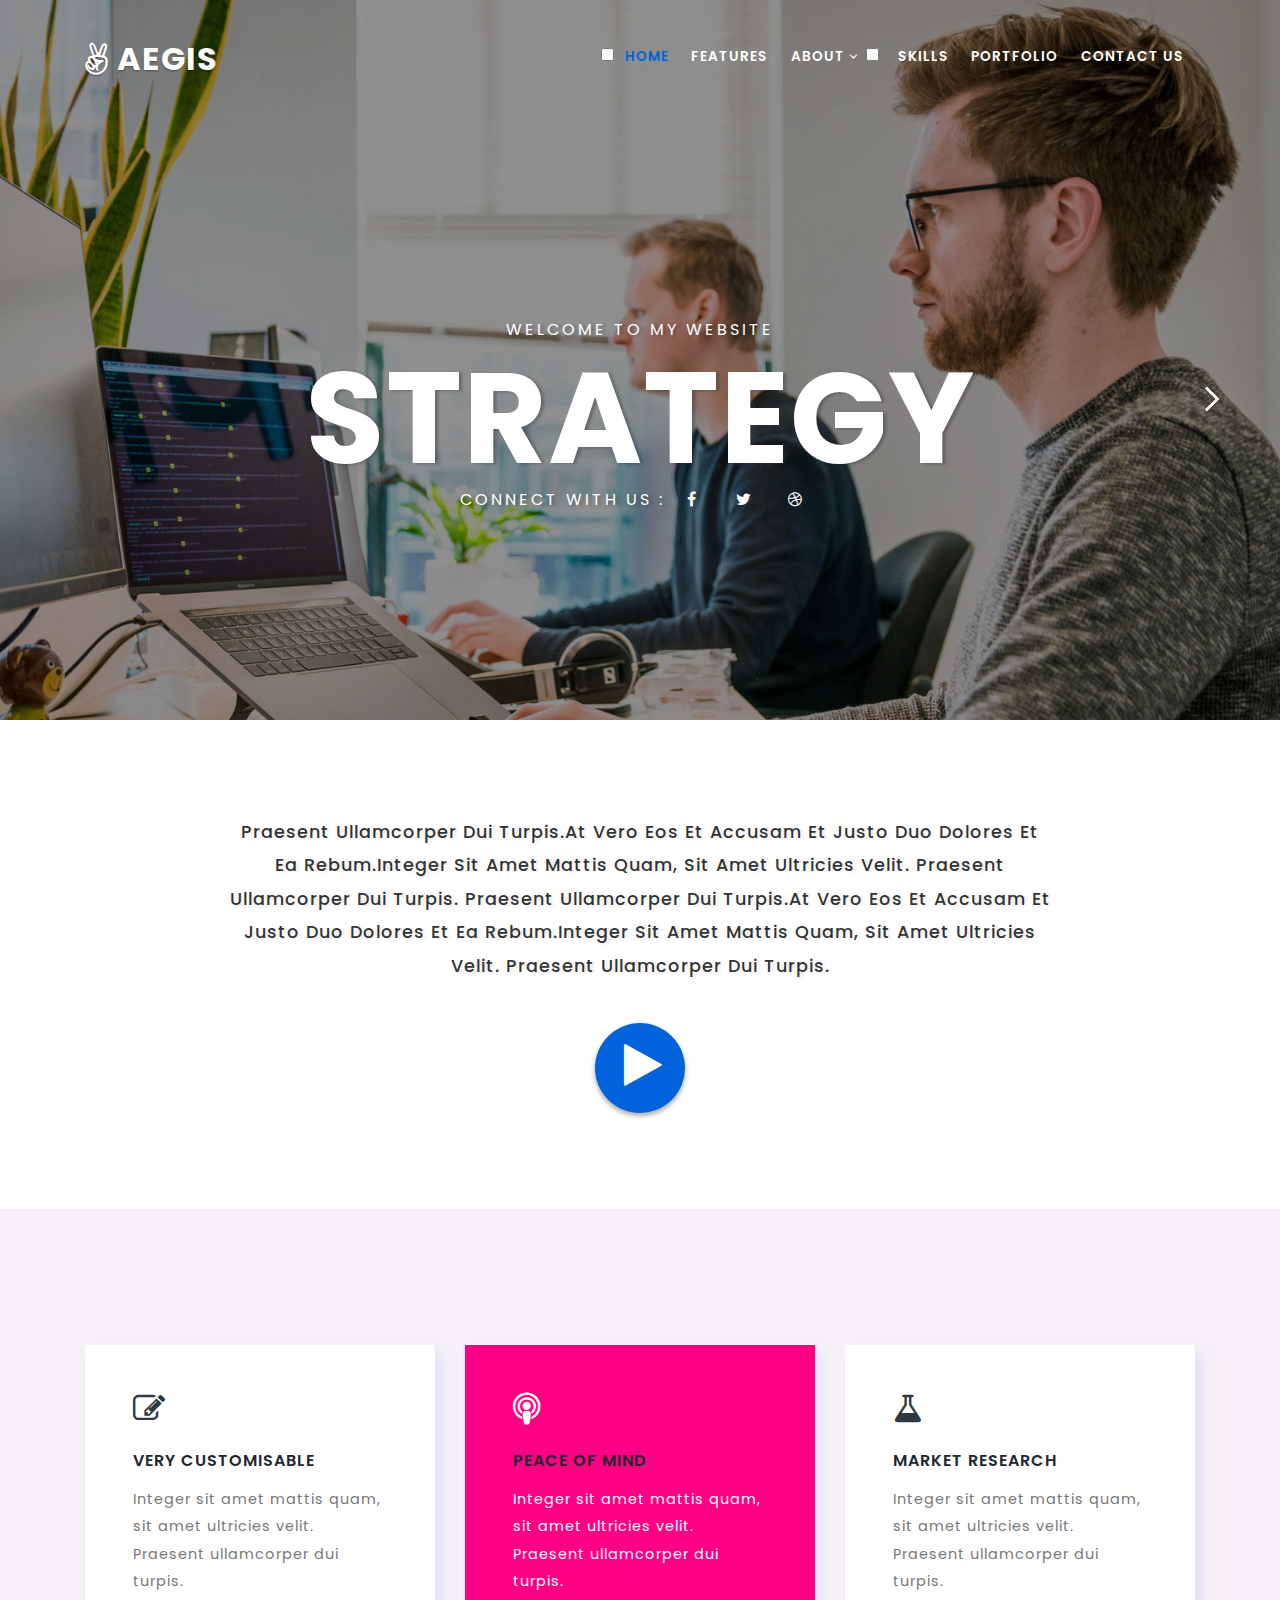
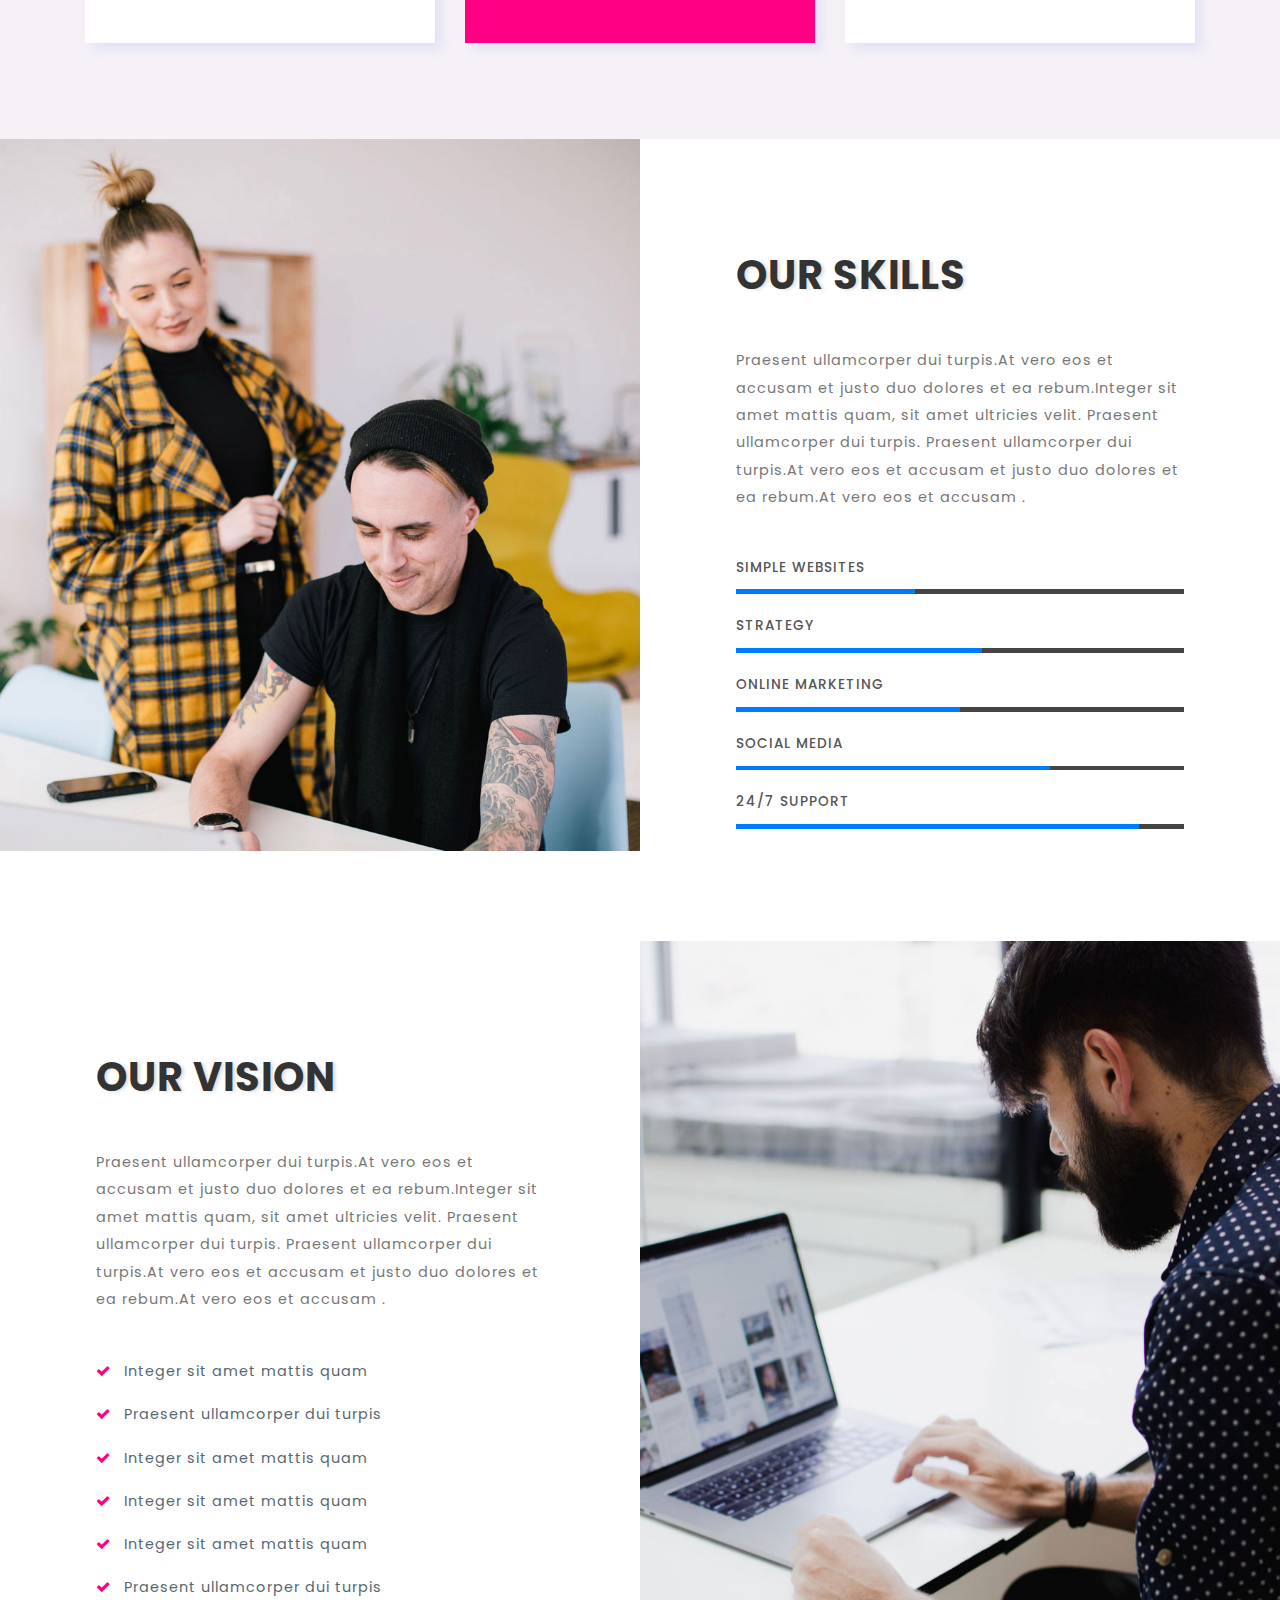
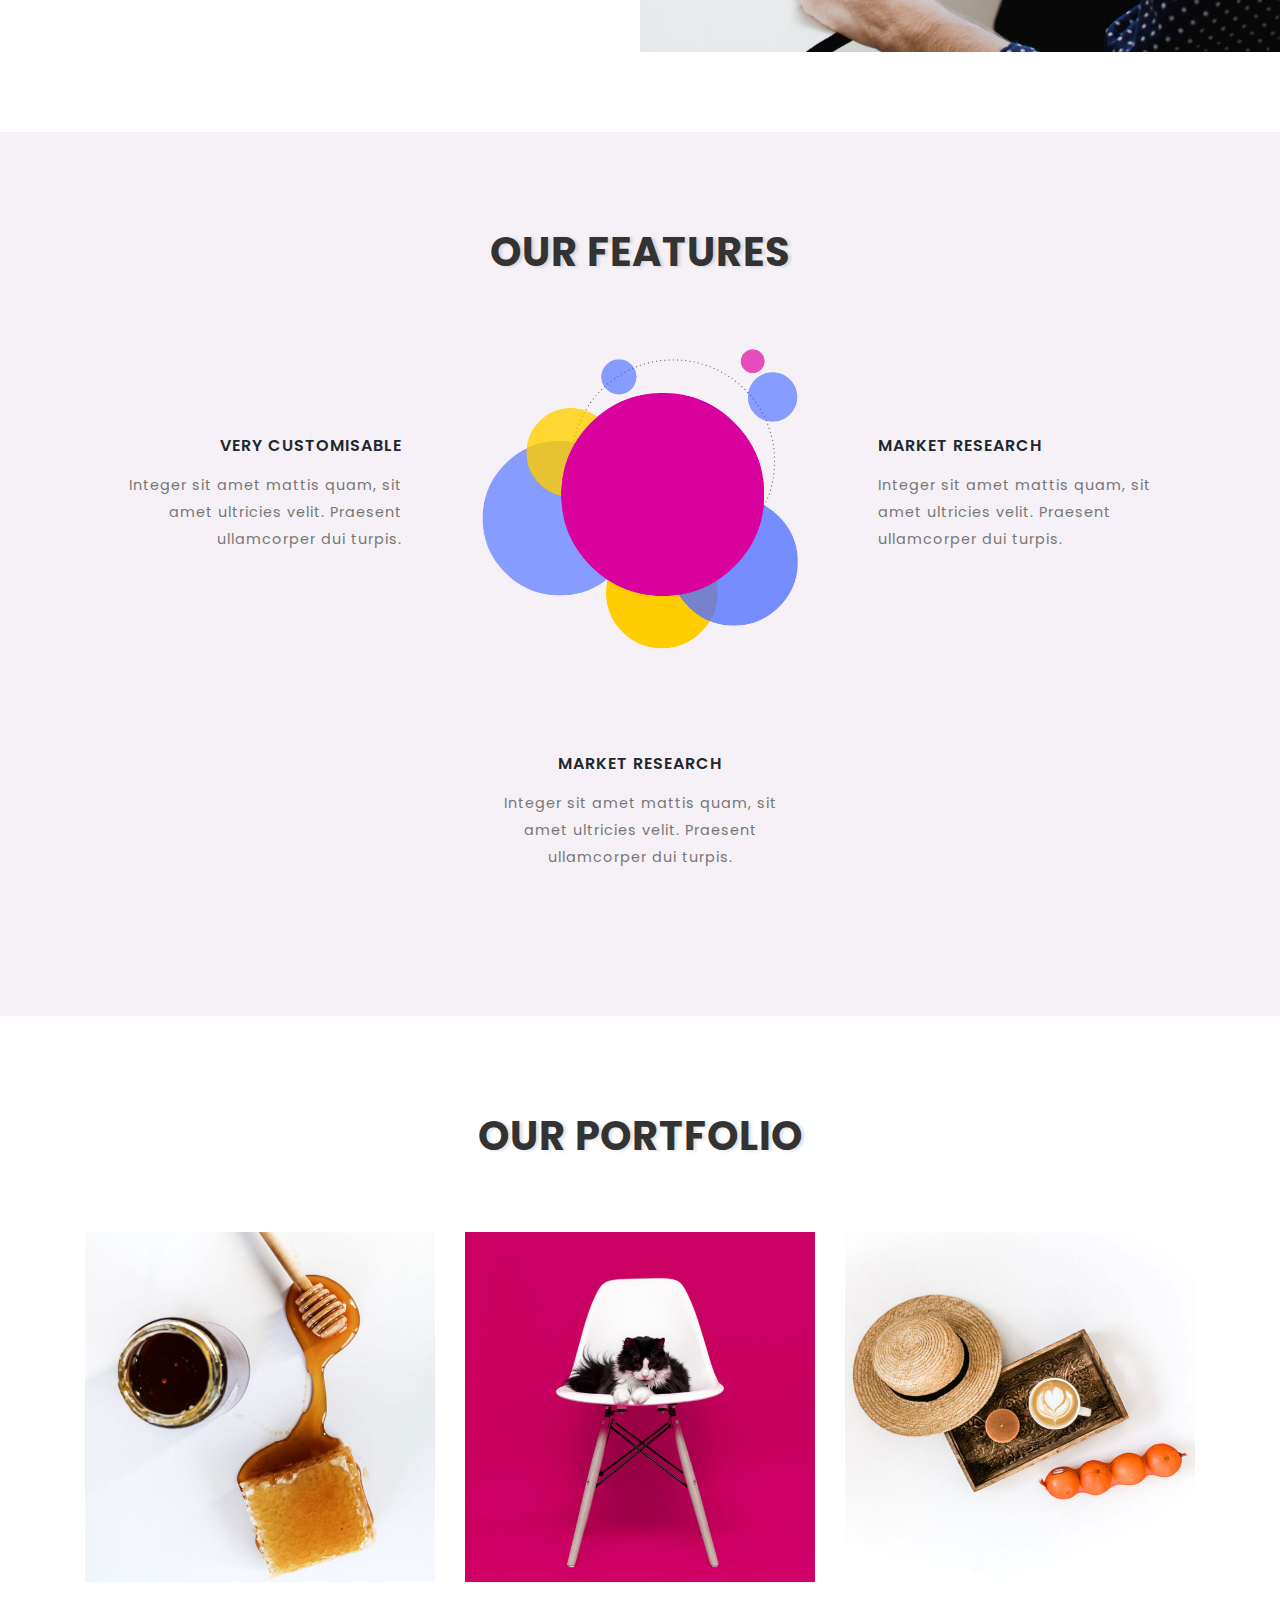
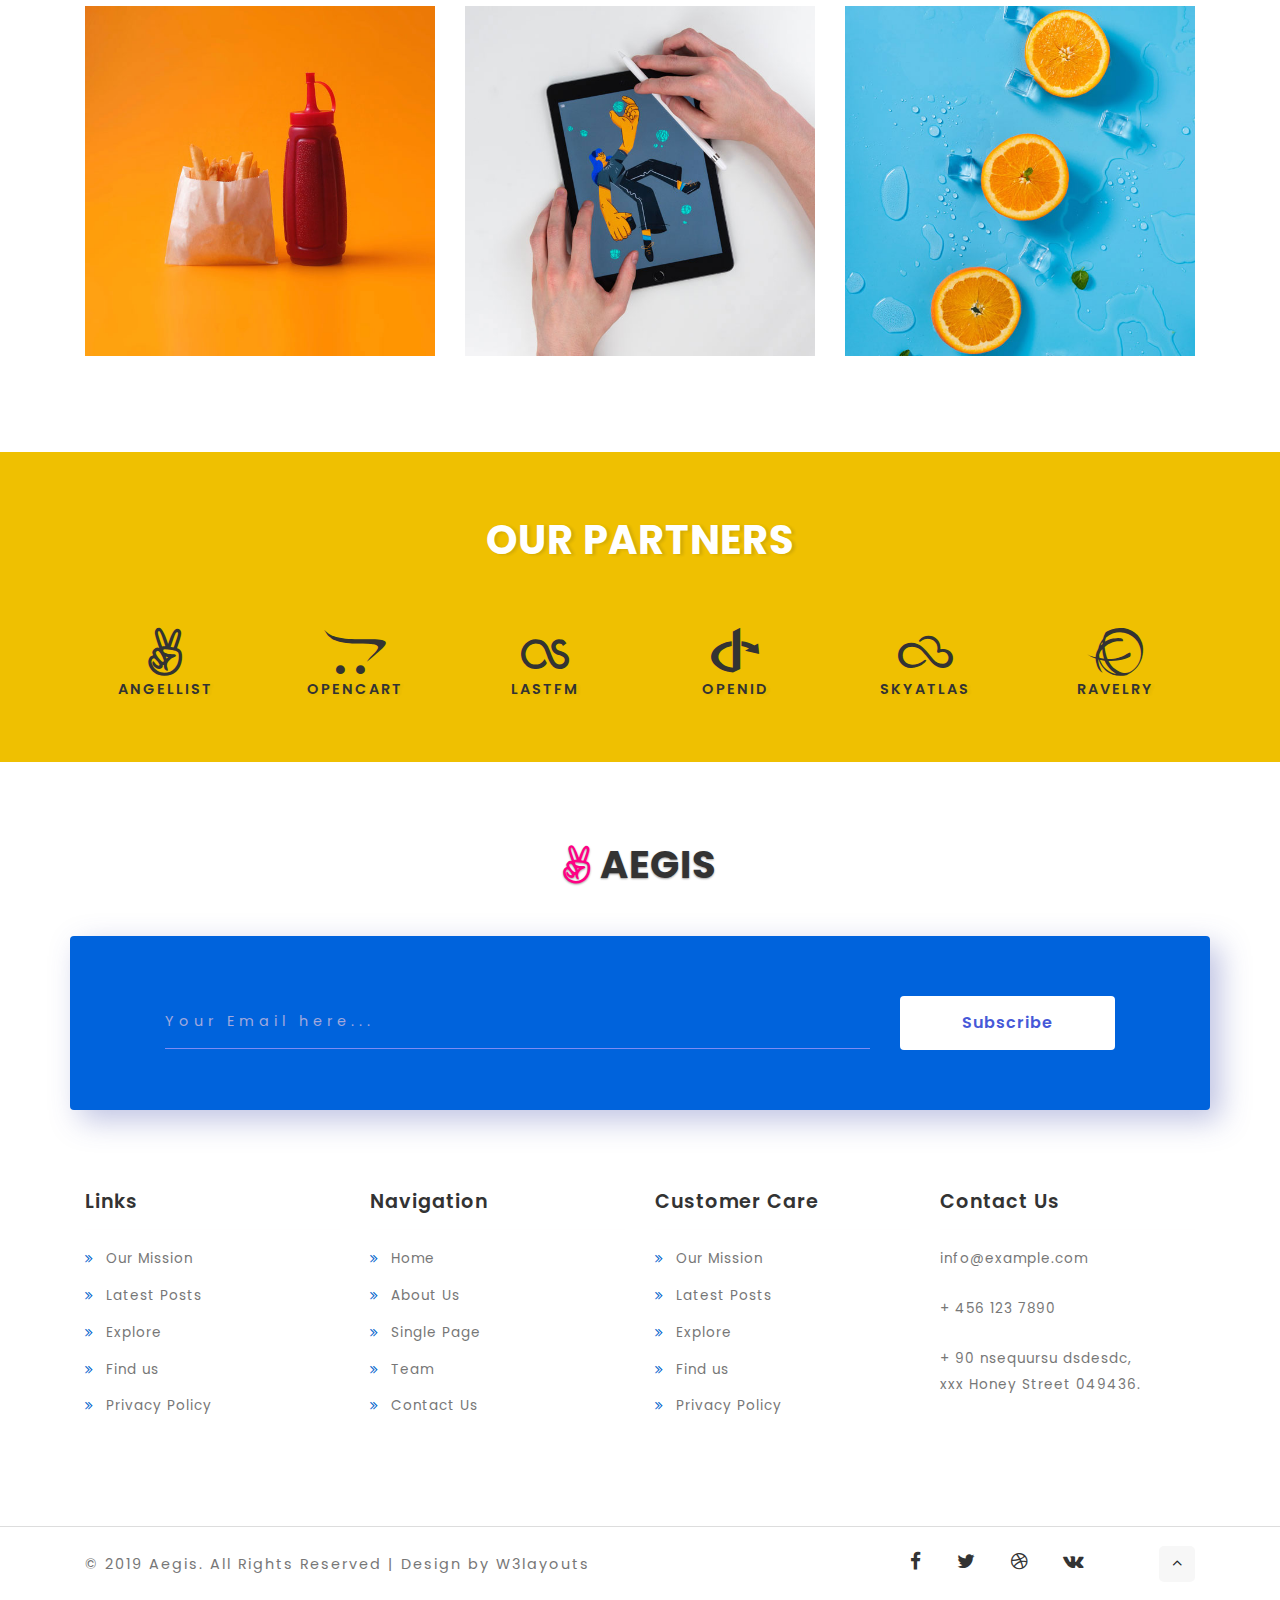
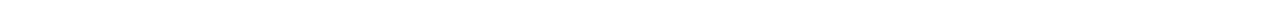
<file: proje/src/main/Theme/web/index.html>
<!--
Author: W3layouts
Author URL: http://w3layouts.com
License: Creative Commons Attribution 3.0 Unported
License URL: http://creativecommons.org/licenses/by/3.0/
-->

<!DOCTYPE html>
<html lang="zxx">

<head>
    <title>Aegis Corporate Category Bootstrap Responsive Web Template | Home :: W3layouts</title>
    <!-- Meta tag Keywords -->
    <meta name="viewport" content="width=device-width, initial-scale=1">
    <meta charset="UTF-8" />
    <meta name="keywords" content="Medizin Responsive web template, Bootstrap Web Templates, Flat Web Templates, Android Compatible web template, Smartphone Compatible web template, free webdesigns for Nokia, Samsung, LG, SonyEricsson, Motorola web design" />
    <script>
        addEventListener("load", function() {
            setTimeout(hideURLbar, 0);
        }, false);

        function hideURLbar() {
            window.scrollTo(0, 1);
        }

    </script>
    <!-- //Meta tag Keywords -->
    <!-- Custom-Files -->
    <link rel="stylesheet" href="css/bootstrap.css">
    <!-- Bootstrap-Core-CSS -->
    <link rel="stylesheet" href="css/style.css" type="text/css" media="all" />
    <link rel="stylesheet" href="css/slider.css" type="text/css" media="all" />
    <!-- Style-CSS -->
    <!-- font-awesome-icons -->
    <link href="css/font-awesome.css" rel="stylesheet">
    <!-- //font-awesome-icons -->
    <!-- /Fonts -->
    <link href="//fonts.googleapis.com/css?family=Poppins:100,100i,200,200i,300,300i,400,400i,500,500i,600,600i,700,700i,800,800i,900" rel="stylesheet">
    <!-- //Fonts -->
</head>

<body>
    <!-- mian-content -->
    <div class="main-w3layouts-header-sec" analysis_id="home">
        <!-- header -->
        <header>
            <div class="container">
                <div class="header d-lg-flex justify-content-between align-items-center">
                    <div class="header-section">
                        <h1>
                            <a class="navbar-brand logo editContent" href="index.html">
                                <span class="fa fa-angellist"></span> Aegis
                            </a>
                        </h1>
                    </div>
                    <div class="nav_section">
                        <nav>
                            <label for="drop" class="toggle mt-lg-0 mt-1"><span class="fa fa-bars" aria-hidden="true"></span></label>
                            <input type="checkbox" analysis_id="drop" />
                            <ul class="menu">
                                <li class="active"><a href="index.html">Home</a></li>
                                <li><a href="#services">Features</a></li>

                                <li>
                                    <!-- First Tier Drop Down -->
                                    <label for="drop-2" class="toggle">Dropdown <span class="fa fa-angle-down" aria-hidden="true"></span> </label>
                                    <a href="#">About <span class="fa fa-angle-down" aria-hidden="true"></span></a>
                                    <input type="checkbox" analysis_id="drop-2" />
                                    <ul class="inner-dropdown">
                                        <li><a href="about.html">Stats</a></li>
                                        <li><a href="about.html">Team</a></li>
                                        <li><a href="about.html">Reviews</a></li>
                                    </ul>
                                </li>
                                <li><a href="#skills">Skills</a></li>
                                <li><a href="#gallery">Portfolio</a></li>
                                <li><a href="contact.html">Contact Us</a></li>

                            </ul>
                        </nav>
                    </div>

                </div>
            </div>
        </header>
        <!-- //header -->
        <!-- banner -->
        <section class="banner_w3pvt">
            <div class="csslider infinity" analysis_id="slider1">
                <input type="radio" name="slides" checked="checked" analysis_id="slides_1" />
                <input type="radio" name="slides" analysis_id="slides_2" />
                <input type="radio" name="slides" analysis_id="slides_3" />

                <ul>
                    <li>
                        <div class="banner-top">
                            <div class="overlay">
                                <div class="container">
                                    <div class="banner-info">
                                        <div class="banner-w3layouts-inner text-center">
                                            <h4>Welcome to My Website</h4>
                                            <h3>Strategy</h3>
                                            <ul class="banner-w3layouts-top-icons text-center">
                                                <li class="icons mx-auto">Connect With Us :
                                                </li>
                                                <li class="icons mx-auto">
                                                    <a href="#" class="face-bk"><span class="fa fa-facebook" aria-hidden="true"></span></a></li>

                                                <li class="icons mx-auto"><a href="#" class="twitter"><span class="fa fa-twitter" aria-hidden="true"></span></a></li>
                                                <li class="icons mx-auto"><a href="#" class="dribble"><span class="fa fa-dribbble"></span></a></li>

                                            </ul>
                                        </div>

                                    </div>
                                </div>
                            </div>
                        </div>
                    </li>
                    <li>
                        <div class="banner-top1">
                            <div class="overlay">
                                <div class="container">
                                    <div class="banner-info">
                                        <div class="banner-w3layouts-inner text-center">
                                            <h4>Welcome to My Website</h4>
                                            <h3>Guidance</h3>
                                            <ul class="banner-w3layouts-top-icons text-center">
                                                <li class="icons mx-auto">Connect With Us :
                                                </li>
                                                <li class="icons mx-auto">
                                                    <a href="#" class="face-bk"><span class="fa fa-facebook" aria-hidden="true"></span></a></li>

                                                <li class="icons mx-auto"><a href="#" class="twitter"><span class="fa fa-twitter" aria-hidden="true"></span></a></li>
                                                <li class="icons mx-auto"><a href="#" class="dribble"><span class="fa fa-dribbble"></span></a></li>

                                            </ul>
                                        </div>
                                    </div>
                                </div>
                            </div>
                        </div>
                    </li>
                    <li>
                        <div class="banner-top2">
                            <div class="overlay">
                                <div class="container">
                                    <div class="banner-info">
                                        <div class="banner-w3layouts-inner text-center">
                                            <h4>Welcome to My Website</h4>
                                            <h3>Progress</h3>

                                            <ul class="banner-w3layouts-top-icons text-center">
                                                <li class="icons mx-auto">Connect With Us :
                                                </li>
                                                <li class="icons mx-auto">
                                                    <a href="#" class="face-bk"><span class="fa fa-facebook" aria-hidden="true"></span></a></li>

                                                <li class="icons mx-auto"><a href="#" class="twitter"><span class="fa fa-twitter" aria-hidden="true"></span></a></li>
                                                <li class="icons mx-auto"><a href="#" class="dribble"><span class="fa fa-dribbble"></span></a></li>

                                            </ul>
                                        </div>

                                    </div>
                                </div>
                            </div>
                        </div>
                    </li>

                </ul>
                <div class="arrows">
                    <label for="slides_1"></label>
                    <label for="slides_2"></label>
                    <label for="slides_3"></label>

                </div>
            </div>
        </section>
        <!-- //slider -->
    </div>

    <!-- //banner -->
    <!-- //banner-botttom -->
    <section class="content-info py-5" analysis_id="about">
        <div class="container py-md-5">
            <div class="text-center px-lg-5">
                <div class="title-desc text-center px-lg-5">
                    <p class="px-lg-5 sub-wthree">Praesent ullamcorper dui turpis.At vero eos et accusam et justo duo dolores et ea rebum.Integer sit amet mattis quam, sit amet ultricies velit. Praesent ullamcorper dui turpis.
                        Praesent ullamcorper dui turpis.At vero eos et accusam et justo duo dolores et ea rebum.Integer sit amet mattis quam, sit amet ultricies velit. Praesent ullamcorper dui turpis.</p>
                    <a class="btn mt-lg-4 mt-3 read" href="single.html" role="button"><span class="fa fa-play" aria-hidden="true"></span></a>
                </div>
            </div>
        </div>
    </section>
    <!-- //banner-botttom -->
    <!-- /about -->
    <section class="about py-md-5 py-5" analysis_id="about">
        <div class="container py-md-5">
            <div class="feature-grids row mt-3">
                <div class="col-lg-4 gd-bottom mt-4">
                    <div class="bottom-gd p-lg-5 p-4">
                        <span class="fa fa-pencil-square-o" aria-hidden="true"></span>
                        <h3 class="my-3">Very Customisable</h3>
                        <p>Integer sit amet mattis quam, sit amet ultricies velit. Praesent ullamcorper dui turpis.</p>
                    </div>
                </div>
                <div class="col-lg-4 gd-bottom mt-4">
                    <div class="bottom-gd2-active p-lg-5 p-4">
                        <span class="fa fa-podcast" aria-hidden="true"></span>
                        <h3 class="my-3">Peace Of Mind</h3>
                        <p>Integer sit amet mattis quam, sit amet ultricies velit. Praesent ullamcorper dui turpis.</p>
                    </div>
                </div>
                <div class="col-lg-4 gd-bottom mt-4">
                    <div class="bottom-gd p-lg-5 p-4">
                        <span class="fa fa-flask" aria-hidden="true"></span>
                        <h3 class="my-3">Market Research</h3>
                        <p>Integer sit amet mattis quam, sit amet ultricies velit. Praesent ullamcorper dui turpis.</p>
                    </div>
                </div>

            </div>

        </div>
    </section>
    <!-- //about -->
    <!--/banner-bottom -->
    <section class="collections-gid-w3layouts" analysis_id="skills">
        <div class="container-fluid">
            <div class="row">
                <div class="col-lg-6 progress-content-img px-lg-0">
                    <img src="images/img1.jpg" alt="" class="img-fluid image1">
                </div>
                <div class="col-lg-6 progress-content text-left p-lg-5 my-lg-5">
                    <div class="py-lg-3 px-lg-5 p-md-5 p-3">
                        <h3 class="title-w3pvt mb-5">Our Skills</h3>
                        <p>Praesent ullamcorper dui turpis.At vero eos et accusam et justo duo dolores et ea rebum.Integer sit amet mattis quam, sit amet ultricies velit. Praesent ullamcorper dui turpis.
                            Praesent ullamcorper dui turpis.At vero eos et accusam et justo duo dolores et ea rebum.At vero eos et accusam .</p>
                        <div class="progress-w3pvt mt-5">
                            <div class="progress-one">
                                <h4 class="progress-wthree">Simple Websites</h4>
                                <div class="progress">
                                    <div class="progress-bar progress-bar-striped" role="progressbar" style="width: 40%" aria-valuenow="40" aria-valuemin="0" aria-valuemax="100"></div>
                                </div>
                            </div>
                            <div class="progress-one my-lg-4">
                                <h4 class="progress-wthree">Strategy</h4>
                                <div class="progress">
                                    <div class="progress-bar progress-bar-striped" role="progressbar" style="width: 55%" aria-valuenow="55" aria-valuemin="0" aria-valuemax="100"></div>
                                </div>
                            </div>
                            <div class="progress-one">
                                <h4 class="progress-wthree">Online Marketing</h4>
                                <div class="progress">
                                    <div class="progress-bar progress-bar-striped" role="progressbar" style="width: 50%" aria-valuenow="50" aria-valuemin="0" aria-valuemax="100"></div>
                                </div>
                            </div>
                            <div class="progress-one my-lg-4">
                                <h4 class="progress-wthree">Social Media</h4>
                                <div class="progress">
                                    <div class="progress-bar progress-bar-striped" role="progressbar" style="width: 70%" aria-valuenow="70" aria-valuemin="0" aria-valuemax="100"></div>
                                </div>
                            </div>
                            <div class="progress-one">
                                <h4 class="progress-wthree">24/7 support</h4>
                                <div class="progress">
                                    <div class="progress-bar progress-bar-striped" role="progressbar" style="width: 90%" aria-valuenow="90" aria-valuemin="0" aria-valuemax="100"></div>
                                </div>
                            </div>
                        </div>
                    </div>
                </div>
            </div>
        </div>
    </section>
    <!-- /full-grid -->
    <!--/banner-bottom -->
    <section class="collections-gid-w3layouts">
        <div class="container-fluid">
            <div class="row">

                <div class="col-lg-6 progress-content text-left p-lg-5 my-lg-5">
                    <div class="py-lg-3 px-lg-5 p-md-5 p-3">
                        <h3 class="title-w3pvt mb-5">Our Vision</h3>

                        <p>Praesent ullamcorper dui turpis.At vero eos et accusam et justo duo dolores et ea rebum.Integer sit amet mattis quam, sit amet ultricies velit. Praesent ullamcorper dui turpis.
                            Praesent ullamcorper dui turpis.At vero eos et accusam et justo duo dolores et ea rebum.At vero eos et accusam .</p>
                        <ul class="tic-info list-unstyled mt-5">
                            <li>

                                <span class="fa fa-check mr-2"></span> Integer sit amet mattis quam

                            </li>
                            <li>

                                <span class="fa fa-check mr-2"></span> Praesent ullamcorper dui turpis

                            </li>
                            <li>

                                <span class="fa fa-check mr-2"></span> Integer sit amet mattis quam

                            </li>
                            <li>
                                <span class="fa fa-check mr-2"></span> Integer sit amet mattis quam

                            </li>
                            <li>

                                <span class="fa fa-check mr-2"></span> Integer sit amet mattis quam

                            </li>
                            <li>

                                <span class="fa fa-check mr-2"></span> Praesent ullamcorper dui turpis

                            </li>
                        </ul>
                    </div>

                </div>
                <div class="col-lg-6 progress-content-img two px-lg-0">
                    <img src="images/img2.jpg" alt="" class="img-fluid image1">
                </div>
            </div>
        </div>
    </section>
    <!-- /banner-bottom -->
    <!-- /features -->
    <section class="about py-md-5 py-5" analysis_id="services">
        <div class="container py-md-5">
            <h3 class="title-w3pvt text-center mb-5">Our Features</h3>
            <div class="feature-grids row mt-5">
                <div class="col-lg-4 gd-bottom process-1 text-lg-right text-center  p-lg-5">

                    <h3 class="my-3">Very Customisable</h3>
                    <p>Integer sit amet mattis quam, sit amet ultricies velit. Praesent ullamcorper dui turpis.</p>
                </div>
                <div class="col-lg-4 gd-bottom text-center">
                    <img src="images/process.png" alt="" class="img-fluid image1">
                </div>
                <div class="col-lg-4 gd-bottom process-1 text-lg-left text-center  p-lg-5">


                    <h3 class="my-3">Market Research</h3>
                    <p>Integer sit amet mattis quam, sit amet ultricies velit. Praesent ullamcorper dui turpis.</p>

                </div>

            </div>
            <div class="feature-grids row mt-3">
                <div class="col-lg-4 gd-bottom">


                </div>
                <div class="col-lg-4 gd-bottom text-center p-lg-5">


                    <h3 class="my-3">Market Research</h3>
                    <p>Integer sit amet mattis quam, sit amet ultricies velit. Praesent ullamcorper dui turpis.</p>

                </div>
                <div class="col-lg-4">

                </div>

            </div>

        </div>
    </section>
    <!-- //features -->
    <!--/gallery -->
    <section class="gallery py-5" analysis_id="gallery">
        <div class="container py-md-5">

            <h3 class="title-w3pvt text-center mb-5">Our Portfolio</h3>
            <div class="gallery-content">
                <div class="row">
                    <div class="col-md-4 col-sm-6 gal-img">
                        <a href="#gal1"><img src="images/g1.jpg" alt="aegis" class="img-fluid mt-4"></a>
                    </div>
                    <div class="col-md-4 col-sm-6 gal-img">
                        <a href="#gal2"><img src="images/g2.jpg" alt="aegis" class="img-fluid mt-4"></a>
                    </div>
                    <div class="col-md-4 col-sm-6 gal-img">
                        <a href="#gal3"><img src="images/g3.jpg" alt="aegis" class="img-fluid mt-4"></a>
                    </div>
                    <div class="col-md-4 col-sm-6 gal-img">
                        <a href="#gal4"><img src="images/g4.jpg" alt="aegis" class="img-fluid mt-4"></a>
                    </div>
                    <div class="col-md-4 col-sm-6 gal-img">
                        <a href="#gal5"><img src="images/g5.jpg" alt="aegis" class="img-fluid mt-4"></a>
                    </div>
                    <div class="col-md-4 col-sm-6 gal-img">
                        <a href="#gal6"><img src="images/g6.jpg" alt="aegis" class="img-fluid mt-4"></a>
                    </div>

                </div>
                <!-- gallery popups -->
                <!-- popup-->
                <div analysis_id="gal1" class="popup-effect">
                    <div class="popup">
                        <img src="images/g1.jpg" alt="Popup image" class="img-fluid mt-4" />
                        <a class="close" href="#gallery">&times;</a>
                    </div>
                </div>
                <!-- //popup -->
                <!-- popup-->
                <div analysis_id="gal2" class="popup-effect">
                    <div class="popup">
                        <img src="images/g2.jpg" alt="Popup image" class="img-fluid mt-4" />
                        <a class="close" href="#gallery">&times;</a>
                    </div>
                </div>
                <!-- //popup -->
                <!-- popup-->
                <div analysis_id="gal3" class="popup-effect">
                    <div class="popup">
                        <img src="images/g3.jpg" alt="Popup image" class="img-fluid mt-4" />
                        <a class="close" href="#gallery">&times;</a>
                    </div>
                </div>
                <!-- //popup -->
                <!-- popup-->
                <div analysis_id="gal4" class="popup-effect">
                    <div class="popup">
                        <img src="images/g4.jpg" alt="Popup image" class="img-fluid mt-4" />
                        <a class="close" href="#gallery">&times;</a>
                    </div>
                </div>
                <!-- //popup -->

                <!-- popup-->
                <div analysis_id="gal5" class="popup-effect">
                    <div class="popup">
                        <img src="images/g5.jpg" alt="Popup image" class="img-fluid mt-4" />
                        <a class="close" href="#gallery">&times;</a>
                    </div>
                </div>
                <!-- //popup -->
                <!-- popup-->
                <div analysis_id="gal6" class="popup-effect">
                    <div class="popup">
                        <img src="images/g6.jpg" alt="Popup image" class="img-fluid mt-4" />
                        <a class="close" href="#gallery">&times;</a>
                    </div>
                </div>
                <!-- //popup -->
                <!-- //gallery popups -->

            </div>
        </div>


    </section>
    <!-- //gallery-->

    <!-- partners -->
    <section class="partners py-5" analysis_id="partners">
        <div class="container py-md-3">
            <h3 class="title-w3pvt two text-center mb-5">Our Partners</h3>
            <div class="row grid-part text-center">
                <div class="col-md-2 col-4 mt-3">
                    <div class="partner-w3pvt">
                        <a href="#"><span class="fa fa-angellist"></span></a>
                        <h4>Angellist</h4>
                    </div>
                </div>
                <div class="col-md-2 col-4 mt-3">
                    <div class="partner-w3pvt">
                        <a href="#"><span class="fa fa-opencart"></span></a>
                        <h4>opencart</h4>
                    </div>
                </div>
                <div class="col-md-2 col-4 mt-3">
                    <div class="partner-w3pvt">
                        <a href="#"><span class="fa fa-lastfm"></span></a>
                        <h4>lastfm</h4>
                    </div>
                </div>
                <div class="col-md-2 col-4 mt-3">
                    <div class="partner-w3pvt">
                        <a href="#"><span class="fa fa-openid"></span></a>
                        <h4>openid</h4>
                    </div>
                </div>
                <div class="col-md-2 col-4 mt-3">
                    <div class="partner-w3pvt">
                        <a href="#"><span class="fa fa-skyatlas"></span></a>
                        <h4>skyatlas</h4>
                    </div>
                </div>
                <div class="col-md-2 col-4 mt-3">
                    <div class="partner-w3pvt">
                        <a href="#"><span class="fa fa-ravelry"></span></a>
                        <h4>ravelry</h4>
                    </div>
                </div>
            </div>
        </div>
    </section>
    <!-- //partners -->

    <!-- footer -->
    <footer class="footer-content py-5">
        <div class="container py-md-3">
            <div class="footer-top text-center mb-5">
                <h2>
                    <a class="navbar-brand pt-3 mb-5" href="index.html">
                        <span class="fa fa-angellist"></span> Aegis
                    </a>
                </h2>
                <div class="contact-form mx-auto text-left">
                    <form method="post" action="#">
                        <div class="row subscribe-sec">
                            <div class="col-md-9 con-gd">
                                <input type="email" class="form-control" analysis_id="email" placeholder="Your Email here..." name="email" required>

                            </div>
                            <div class="col-md-3 con-gd">
                                <button type="submit" class="btn btn-default">Subscribe</button>
                            </div>

                        </div>

                    </form>
                </div>
            </div>
            <div class="row footer-top-inner-w3layouts">
                <div class="col-lg-3 col-md-6 mt-lg-0 mt-4">
                    <div class="footer-lavi">
                        <h3 class="mb-3 lavi_title">Links</h3>
                        <hr>
                        <ul class="list-info-lavi">
                            <li>
                                <a href="about.html"><span class="fa fa-angle-double-right" aria-hidden="true"></span>
                                    Our Mission
                                </a>
                            </li>
                            <li>
                                <a href="#"><span class="fa fa-angle-double-right" aria-hidden="true"></span>
                                    Latest Posts
                                </a>
                            </li>
                            <li>
                                <a href="#"><span class="fa fa-angle-double-right" aria-hidden="true"></span>
                                    Explore
                                </a>
                            </li>
                            <li>
                                <a href="contact.html"><span class="fa fa-angle-double-right" aria-hidden="true"></span>
                                    Find us
                                </a>
                            </li>
                            <li>
                                <a href="#"><span class="fa fa-angle-double-right" aria-hidden="true"></span>
                                    Privacy Policy
                                </a>
                            </li>
                        </ul>
                    </div>
                </div>
                <div class="col-lg-3 col-md-6 mt-lg-0 mt-4">
                    <div class="footer-lavi">
                        <h3 class="mb-3 lavi_title">Navigation</h3>
                        <hr>
                        <ul class="list-info-lavi">
                            <li>
                                <a href="index.html"><span class="fa fa-angle-double-right" aria-hidden="true"></span>
                                    Home
                                </a>
                            </li>
                            <li>
                                <a href="about.html"><span class="fa fa-angle-double-right" aria-hidden="true"></span>
                                    About Us
                                </a>
                            </li>
                            <li>
                                <a href="single.html"><span class="fa fa-angle-double-right" aria-hidden="true"></span>
                                    Single Page
                                </a>
                            </li>
                            <li>
                                <a href="about.html"><span class="fa fa-angle-double-right" aria-hidden="true"></span>
                                    Team
                                </a>
                            </li>
                            <li>
                                <a href="contact.html"><span class="fa fa-angle-double-right" aria-hidden="true"></span>
                                    Contact Us
                                </a>
                            </li>
                        </ul>
                    </div>
                </div>
                <div class="col-lg-3 col-md-6 mt-lg-0 mt-4">
                    <div class="footer-lavi">
                        <h3 class="mb-3 lavi_title">Customer Care</h3>
                        <hr>
                        <ul class="list-info-lavi">
                            <li>
                                <a href="about.html"><span class="fa fa-angle-double-right" aria-hidden="true"></span>
                                    Our Mission
                                </a>
                            </li>
                            <li>
                                <a href="#"><span class="fa fa-angle-double-right" aria-hidden="true"></span>
                                    Latest Posts
                                </a>
                            </li>
                            <li> <a href="#"><span class="fa fa-angle-double-right" aria-hidden="true"></span>

                                    Explore
                                </a>
                            </li>
                            <li>
                                <a href="contact.html"><span class="fa fa-angle-double-right" aria-hidden="true"></span>
                                    Find us
                                </a>
                            </li>
                            <li>
                                <a href="#"><span class="fa fa-angle-double-right" aria-hidden="true"></span>
                                    Privacy Policy
                                </a>
                            </li>
                        </ul>
                    </div>
                </div>
                <div class="col-lg-3 col-md-6 mt-lg-0 mt-4">
                    <div class="footer-lavi">
                        <h3 class="mb-3 lavi_title">Contact Us</h3>
                        <hr>
                        <div class="last-w3layouts-contact">
                            <p>
                                <a href="mailto:example@email.com">info@example.com</a>
                            </p>
                        </div>
                        <div class="last-w3layouts-contact my-2">
                            <p>+ 456 123 7890</p>
                        </div>
                        <div class="last-w3layouts-contact">
                            <p>+ 90 nsequursu dsdesdc,
                                <br>xxx Honey Street 049436.</p>
                        </div>
                    </div>
                </div>

            </div>

        </div>
        <!-- //footer bottom -->
    </footer>
    <!-- //footer -->
    <div class="copy-right">
        <div class="container">
            <div class="row">
                <p class="copy-right-grids text-md-left text-center my-sm-4 my-4 col-md-6">© 2019 Aegis. All Rights Reserved | Design by
                    <a href="http://w3layouts.com/"> W3layouts </a>
                </p>
                <div class="w3layouts-footer text-md-right text-center mt-4 col-md-5">
                    <ul class="list-unstyled w3layouts-icons">
                        <li>
                            <a href="#">
                                <span class="fa fa-facebook-f"></span>
                            </a>
                        </li>
                        <li>
                            <a href="#">
                                <span class="fa fa-twitter"></span>
                            </a>
                        </li>
                        <li>
                            <a href="#">
                                <span class="fa fa-dribbble"></span>
                            </a>
                        </li>
                        <li>
                            <a href="#">
                                <span class="fa fa-vk"></span>
                            </a>
                        </li>
                    </ul>
                </div>
                <div class="move-top text-right col-md-1"><a href="#home" class="move-top"> <span class="fa fa-angle-up  mb-3" aria-hidden="true"></span></a></div>

            </div>
        </div>
    </div>
</body>

</html>
</file>
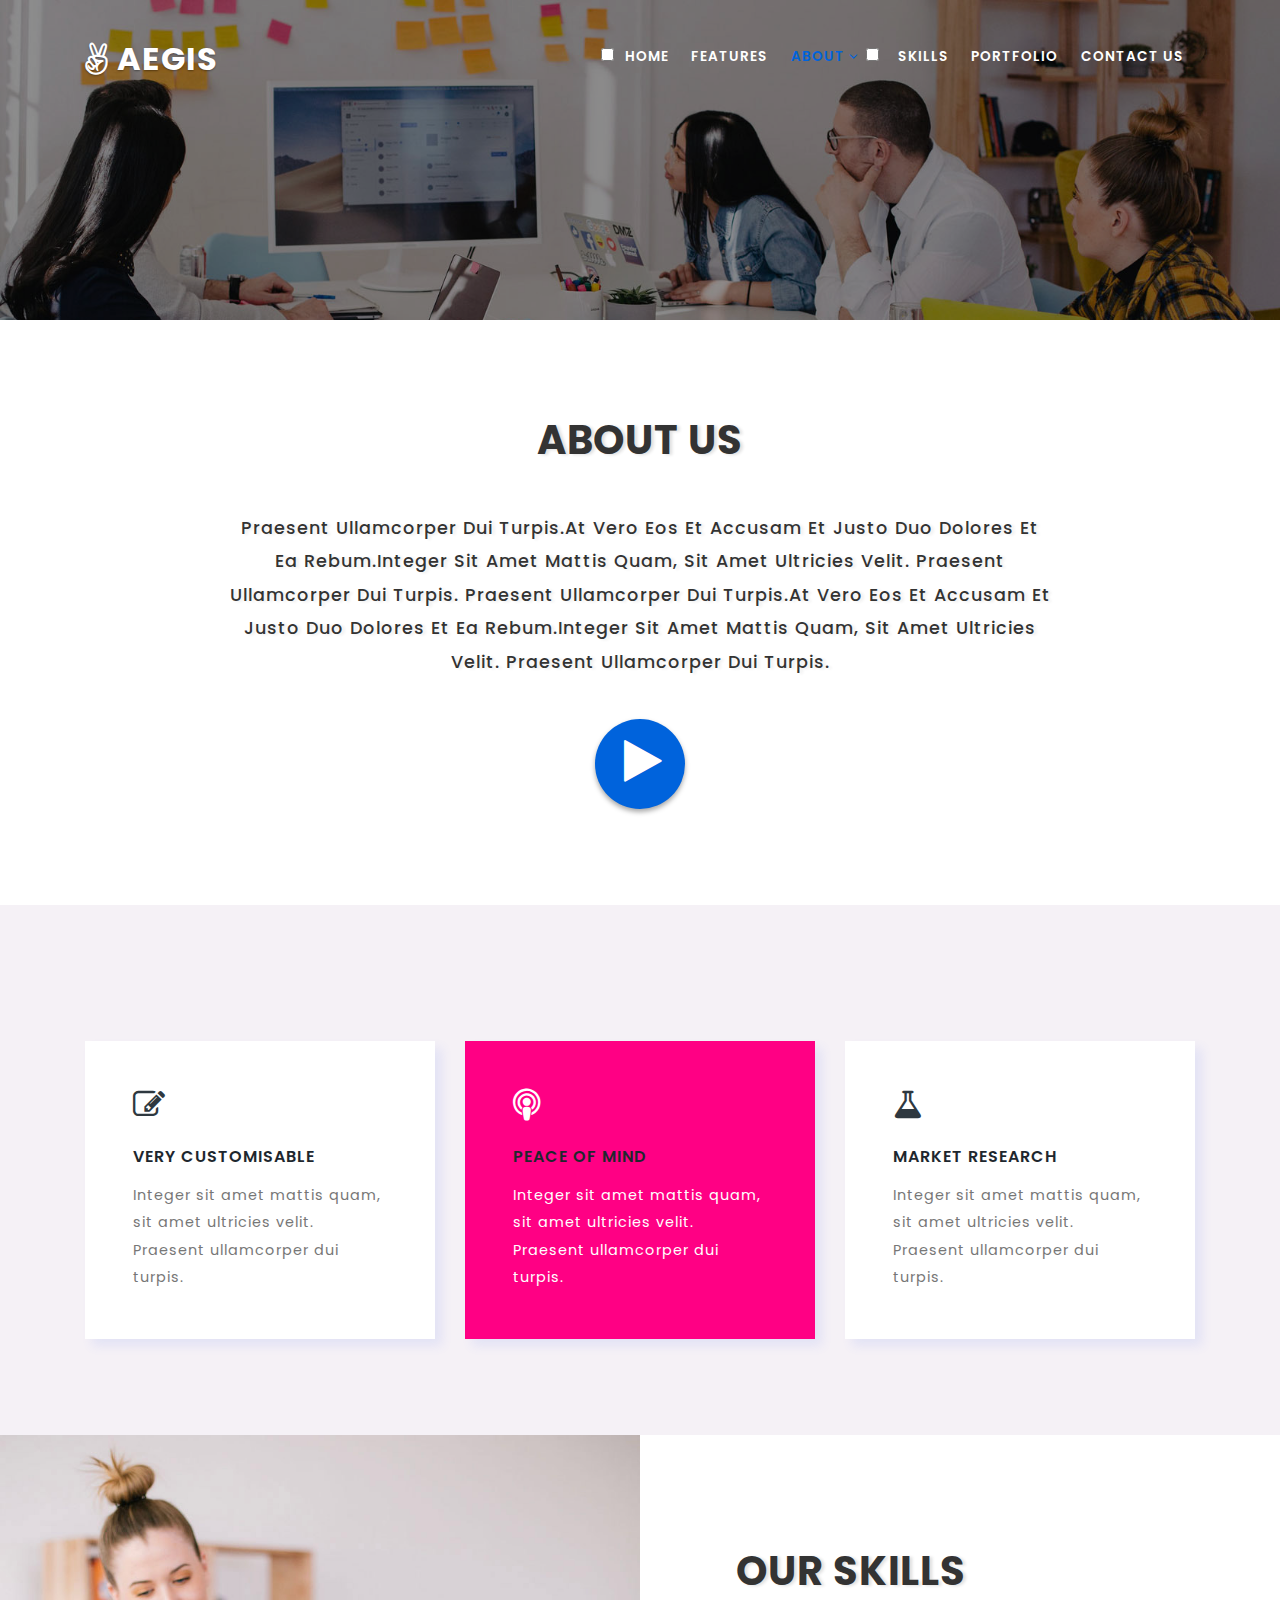
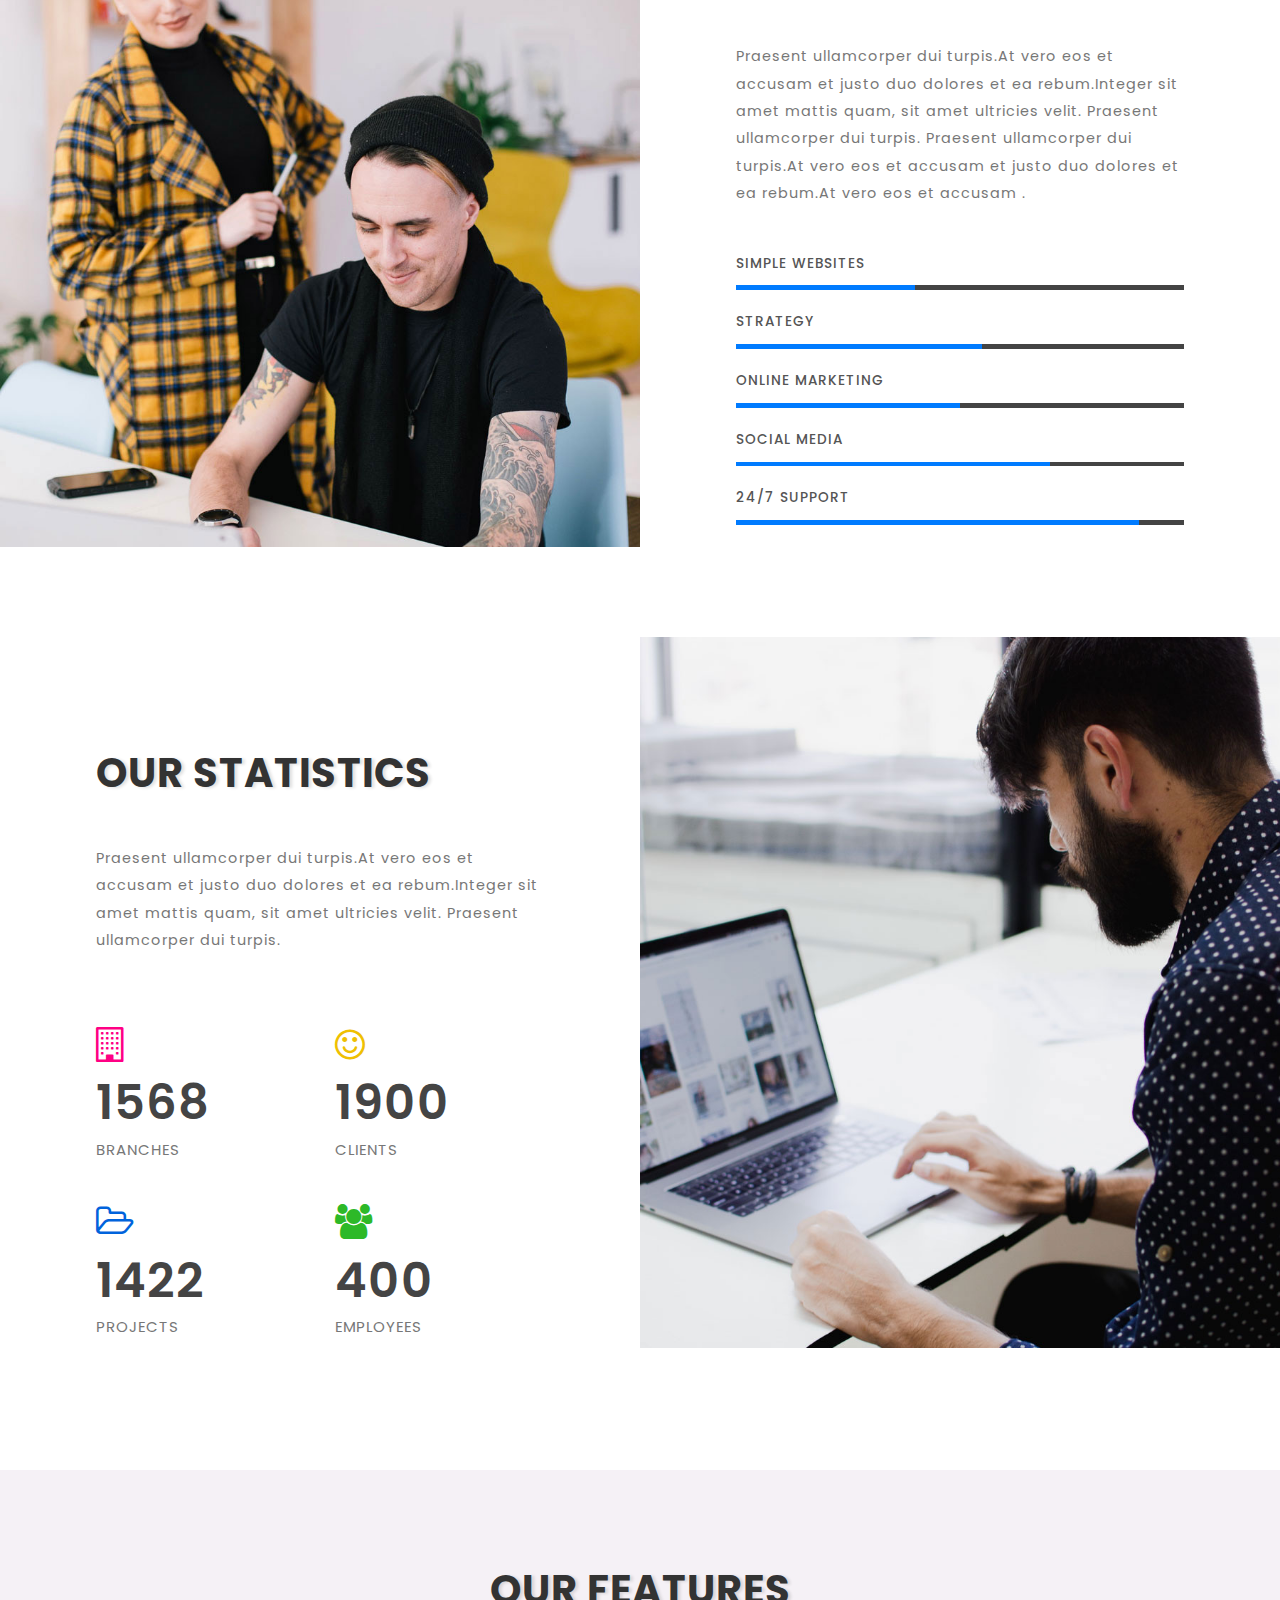
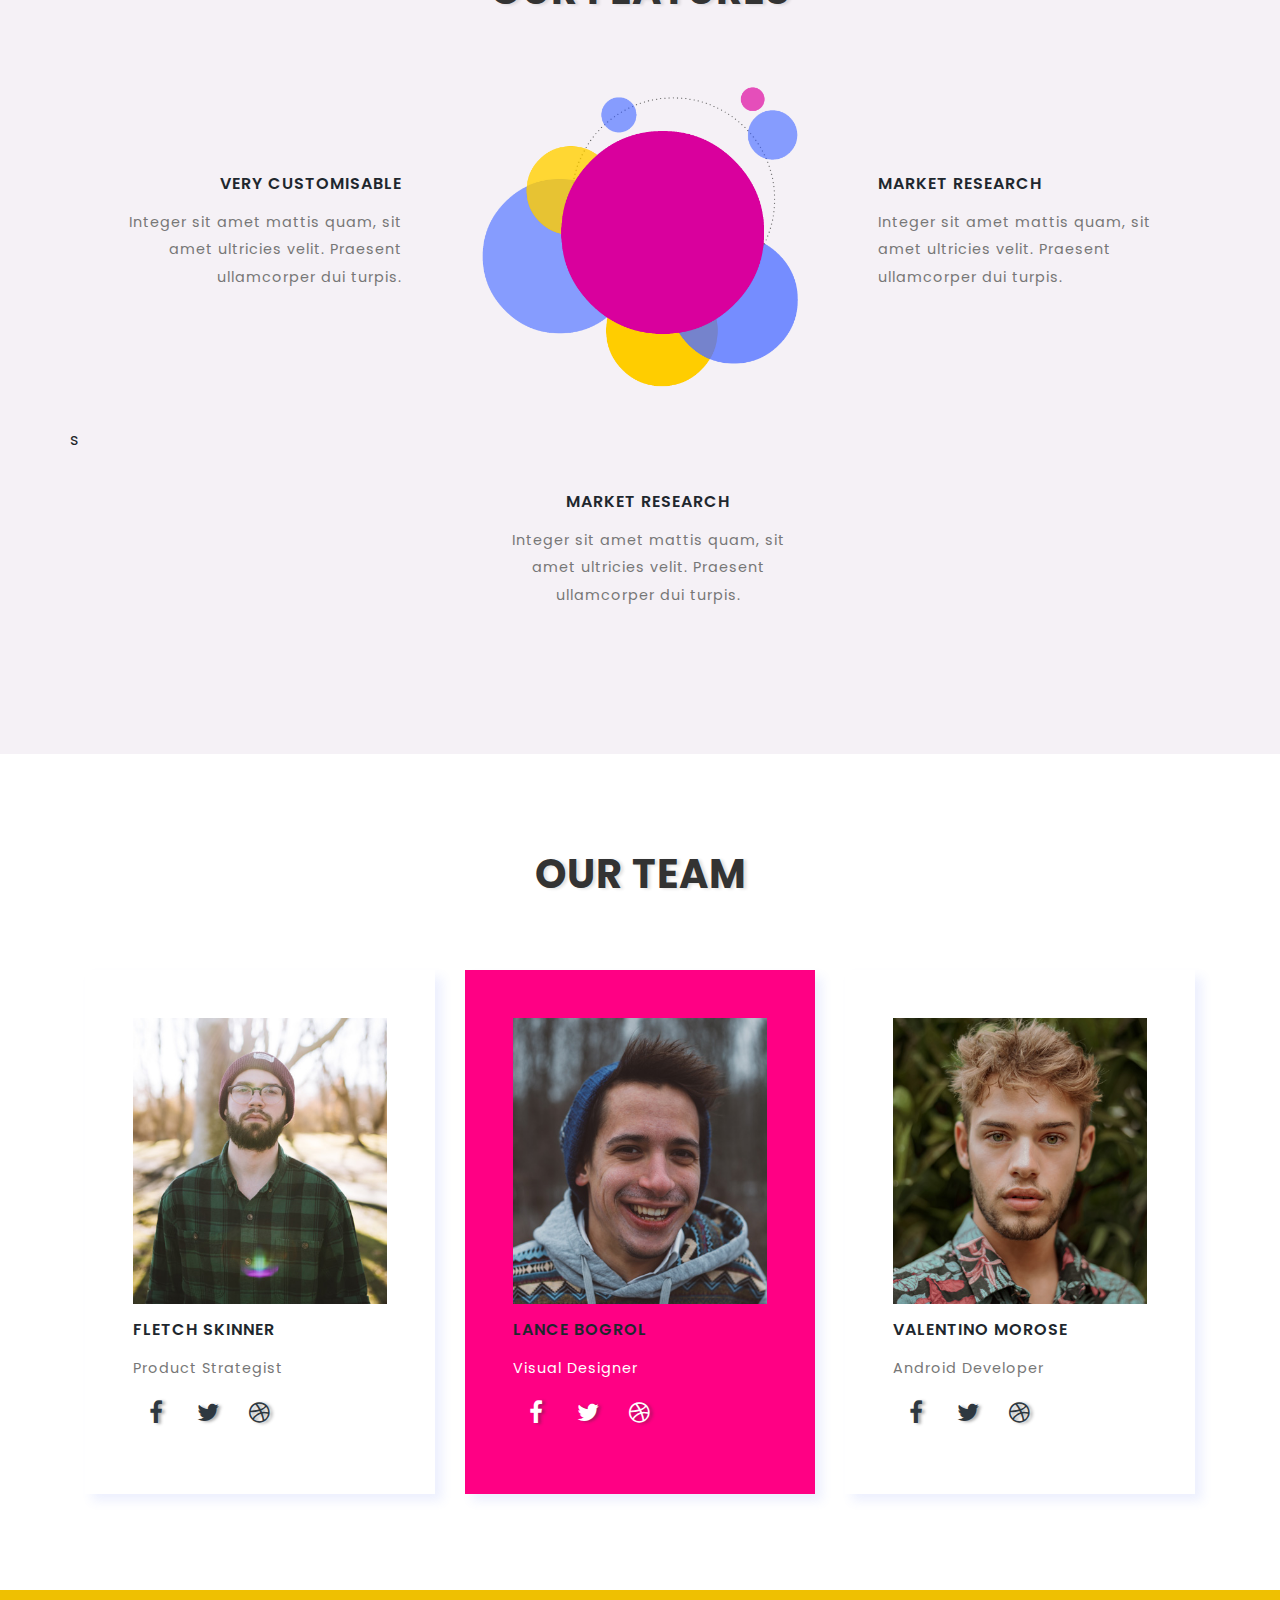
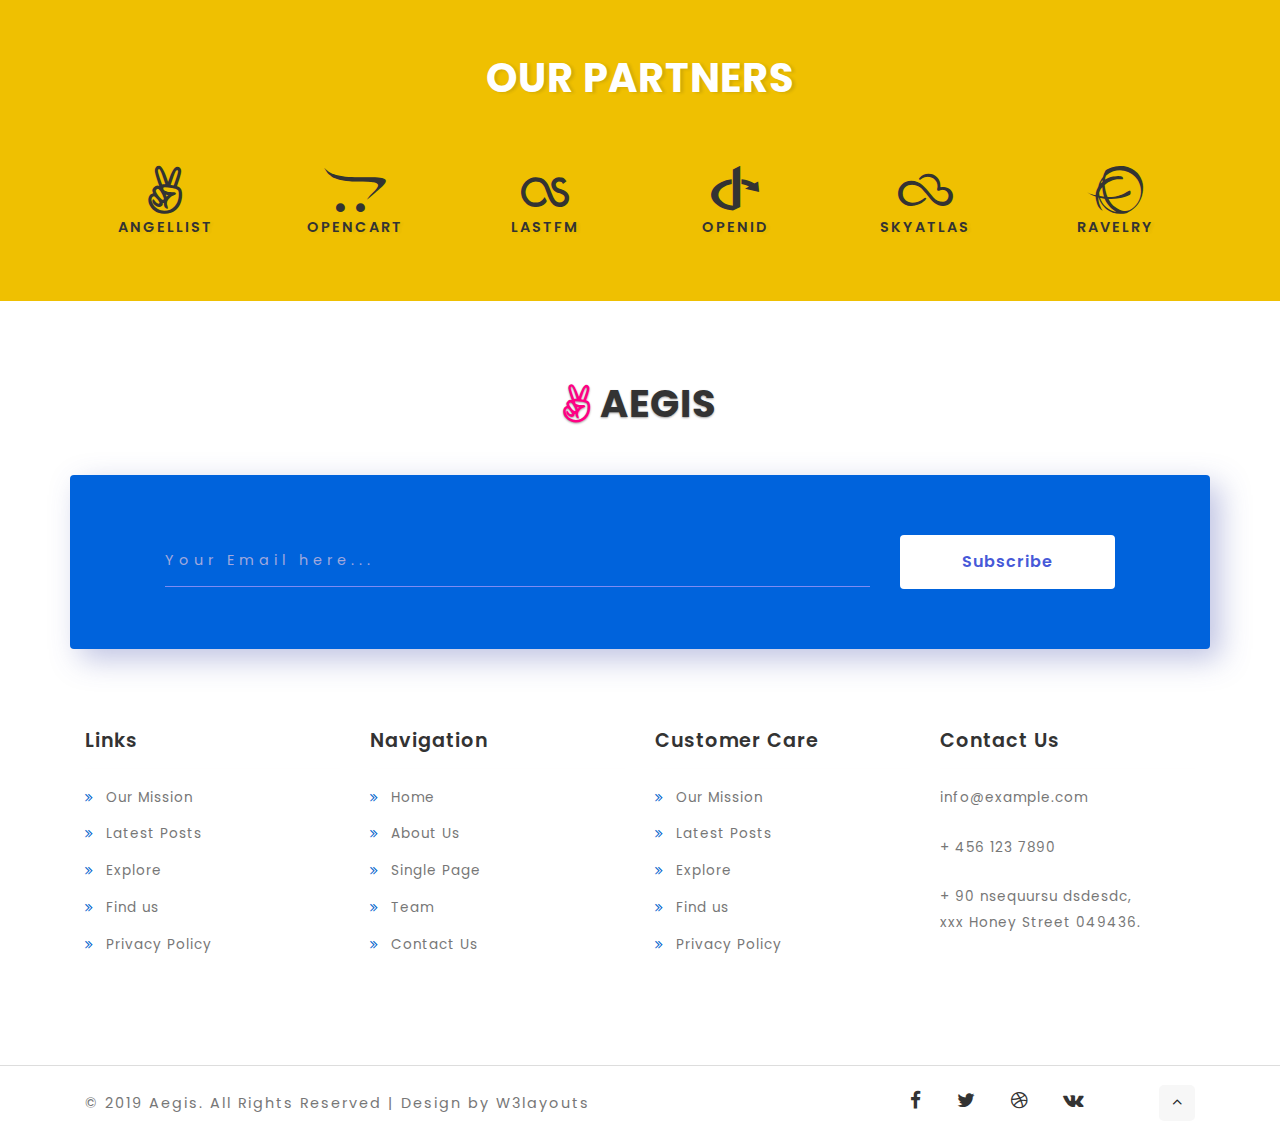
<file: proje/src/main/Theme/web/about.html>
<!--
Author: W3layouts
Author URL: http://w3layouts.com
License: Creative Commons Attribution 3.0 Unported
License URL: http://creativecommons.org/licenses/by/3.0/
-->

<!DOCTYPE html>
<html lang="zxx">

<head>
    <title>Aegis Corporate Category Bootstrap Responsive Web Template | About :: W3layouts</title>
    <!-- Meta tag Keywords -->
    <meta name="viewport" content="width=device-width, initial-scale=1">
    <meta charset="UTF-8" />
    <meta name="keywords" content="Medizin Responsive web template, Bootstrap Web Templates, Flat Web Templates, Android Compatible web template, Smartphone Compatible web template, free webdesigns for Nokia, Samsung, LG, SonyEricsson, Motorola web design" />
    <script>
        addEventListener("load", function() {
            setTimeout(hideURLbar, 0);
        }, false);

        function hideURLbar() {
            window.scrollTo(0, 1);
        }

    </script>
    <!-- //Meta tag Keywords -->
    <!-- Custom-Files -->
    <link rel="stylesheet" href="css/bootstrap.css">
    <!-- Bootstrap-Core-CSS -->
    <link rel="stylesheet" href="css/style.css" type="text/css" media="all" />
    <link rel="stylesheet" href="css/slider.css" type="text/css" media="all" />
    <!-- Style-CSS -->
    <!-- font-awesome-icons -->
    <link href="css/font-awesome.css" rel="stylesheet">
    <!-- //font-awesome-icons -->
    <!-- /Fonts -->
    <link href="//fonts.googleapis.com/css?family=Poppins:100,100i,200,200i,300,300i,400,400i,500,500i,600,600i,700,700i,800,800i,900" rel="stylesheet">
    <!-- //Fonts -->
</head>

<body>
    <!-- mian-content -->
    <div class="main-w3layouts-header-sec inner-page" analysis_id="home">
        <div class="overlay-innerpage">
            <!-- header -->
            <header>
                <div class="container">
                    <div class="header d-lg-flex justify-content-between align-items-center">
                        <div class="header-section">
                            <h1>
                                <a class="navbar-brand logo editContent" href="index.html">
                                    <span class="fa fa-angellist"></span> Aegis
                                </a>
                            </h1>
                        </div>
                        <div class="nav_section">
                            <nav>
                                <label for="drop" class="toggle mt-lg-0 mt-1"><span class="fa fa-bars" aria-hidden="true"></span></label>
                                <input type="checkbox" analysis_id="drop" />
                                <ul class="menu">
                                    <li><a href="index.html">Home</a></li>
                                    <li><a href="index.html">Features</a></li>

                                    <li class="active">
                                        <!-- First Tier Drop Down -->
                                        <label for="drop-2" class="toggle">Dropdown <span class="fa fa-angle-down" aria-hidden="true"></span> </label>
                                        <a href="#">About <span class="fa fa-angle-down" aria-hidden="true"></span></a>
                                        <input type="checkbox" analysis_id="drop-2" />
                                        <ul class="inner-dropdown">
                                            <li><a href="about.html">Stats</a></li>
                                            <li><a href="about.html">Team</a></li>
                                            <li><a href="about.html">Reviews</a></li>
                                        </ul>
                                    </li>
                                    <li><a href="index.html">Skills</a></li>
                                    <li><a href="index.html">Portfolio</a></li>
                                    <li><a href="contact.html">Contact Us</a></li>

                                </ul>
                            </nav>
                        </div>

                    </div>
                </div>
            </header>
            <!-- //header -->
        </div>
    </div>

    <!-- //banner -->
    <!-- //banner-botttom -->
    <section class="content-info py-5" analysis_id="about">
        <div class="container py-md-5">
            <div class="text-center px-lg-5">
                <h3 class="title-w3pvt mb-5">About Us</h3>
                <div class="title-desc text-center px-lg-5">
                    <p class="px-lg-5 sub-wthree">Praesent ullamcorper dui turpis.At vero eos et accusam et justo duo dolores et ea rebum.Integer sit amet mattis quam, sit amet ultricies velit. Praesent ullamcorper dui turpis.
                        Praesent ullamcorper dui turpis.At vero eos et accusam et justo duo dolores et ea rebum.Integer sit amet mattis quam, sit amet ultricies velit. Praesent ullamcorper dui turpis.</p>
                    <a class="btn mt-lg-4 mt-3 read" href="single.html" role="button"><span class="fa fa-play" aria-hidden="true"></span></a>
                </div>
            </div>
        </div>
    </section>
    <!-- //banner-botttom -->
    <!-- /about -->
    <section class="about py-md-5 py-5" analysis_id="about">
        <div class="container py-md-5">
            <div class="feature-grids row mt-3">
                <div class="col-lg-4 gd-bottom mt-4">
                    <div class="bottom-gd p-lg-5 p-4">
                        <span class="fa fa-pencil-square-o" aria-hidden="true"></span>
                        <h3 class="my-3">Very Customisable</h3>
                        <p>Integer sit amet mattis quam, sit amet ultricies velit. Praesent ullamcorper dui turpis.</p>
                    </div>
                </div>
                <div class="col-lg-4 gd-bottom mt-4">
                    <div class="bottom-gd2-active p-lg-5 p-4">
                        <span class="fa fa-podcast" aria-hidden="true"></span>
                        <h3 class="my-3">Peace Of Mind</h3>
                        <p>Integer sit amet mattis quam, sit amet ultricies velit. Praesent ullamcorper dui turpis.</p>
                    </div>
                </div>
                <div class="col-lg-4 gd-bottom mt-4">
                    <div class="bottom-gd p-lg-5 p-4">
                        <span class="fa fa-flask" aria-hidden="true"></span>
                        <h3 class="my-3">Market Research</h3>
                        <p>Integer sit amet mattis quam, sit amet ultricies velit. Praesent ullamcorper dui turpis.</p>
                    </div>
                </div>

            </div>

        </div>
    </section>
    <!-- //about -->
    <!--/banner-bottom -->
    <section class="collections-gid-w3layouts" analysis_id="skills">
        <div class="container-fluid">
            <div class="row">
                <div class="col-lg-6 progress-content-img px-lg-0">
                    <img src="images/img1.jpg" alt="" class="img-fluid image1">
                </div>
                <div class="col-lg-6 progress-content text-left p-lg-5 my-lg-5">
                    <div class="py-lg-3 px-lg-5 p-md-5 p-3">
                        <h3 class="title-w3pvt mb-5">Our Skills</h3>

                        <p>Praesent ullamcorper dui turpis.At vero eos et accusam et justo duo dolores et ea rebum.Integer sit amet mattis quam, sit amet ultricies velit. Praesent ullamcorper dui turpis.
                            Praesent ullamcorper dui turpis.At vero eos et accusam et justo duo dolores et ea rebum.At vero eos et accusam .</p>
                        <div class="progress-w3pvt mt-5">
                            <div class="progress-one">
                                <h4 class="progress-wthree">Simple Websites</h4>
                                <div class="progress">
                                    <div class="progress-bar progress-bar-striped" role="progressbar" style="width: 40%" aria-valuenow="40" aria-valuemin="0" aria-valuemax="100"></div>
                                </div>
                            </div>
                            <div class="progress-one my-lg-4">
                                <h4 class="progress-wthree">Strategy</h4>
                                <div class="progress">
                                    <div class="progress-bar progress-bar-striped" role="progressbar" style="width: 55%" aria-valuenow="55" aria-valuemin="0" aria-valuemax="100"></div>
                                </div>
                            </div>
                            <div class="progress-one">
                                <h4 class="progress-wthree">Online Marketing</h4>
                                <div class="progress">
                                    <div class="progress-bar progress-bar-striped" role="progressbar" style="width: 50%" aria-valuenow="50" aria-valuemin="0" aria-valuemax="100"></div>
                                </div>
                            </div>
                            <div class="progress-one my-lg-4">
                                <h4 class="progress-wthree">Social Media</h4>
                                <div class="progress">
                                    <div class="progress-bar progress-bar-striped" role="progressbar" style="width: 70%" aria-valuenow="70" aria-valuemin="0" aria-valuemax="100"></div>
                                </div>
                            </div>
                            <div class="progress-one">
                                <h4 class="progress-wthree">24/7 support</h4>
                                <div class="progress">
                                    <div class="progress-bar progress-bar-striped" role="progressbar" style="width: 90%" aria-valuenow="90" aria-valuemin="0" aria-valuemax="100"></div>
                                </div>
                            </div>
                        </div>
                    </div>
                </div>
            </div>
        </div>
    </section>
    <!-- /full-grid -->
    <!--/banner-bottom -->
    <section class="collections-gid-w3layouts">
        <div class="container-fluid">
            <div class="row">

                <div class="col-lg-6 progress-content text-left p-lg-5 my-lg-5">
                    <div class="py-lg-3 px-lg-5 p-md-5 p-3">
                        <h3 class="title-w3pvt mb-5">Our Statistics</h3>

                        <p>Praesent ullamcorper dui turpis.At vero eos et accusam et justo duo dolores et ea rebum.Integer sit amet mattis quam, sit amet ultricies velit. Praesent ullamcorper dui turpis.
                        </p>
                        <div class="row mt-5">
                            <div class="col-6 stats_w3layouts_counter_grid mt-4">
                                <span class="fa fa-building-o f1"></span>
                                <p class="counter">1568</p>
                                <p class="para-w3layouts">Branches</p>
                            </div>
                            <div class="col-6 stats_w3layouts_counter_grid mt-4">
                                <span class="fa fa-smile-o f2"></span>
                                <p class="counter">1900</p>
                                <p class="para-w3layouts">Clients</p>
                            </div>
                            <div class="col-6 stats_w3layouts_counter_grid mt-4">
                                <span class="fa fa-folder-open-o f3"></span>
                                <p class="counter">1422</p>
                                <p class="para-w3layouts">Projects</p>
                            </div>
                            <div class="col-6 stats_w3layouts_counter_grid mt-4">
                                <span class="fa fa-users f4"></span>
                                <p class="counter">400</p>
                                <p class="para-w3layouts">Employees</p>
                            </div>
                        </div>
                    </div>

                </div>
                <div class="col-lg-6 progress-content-img two px-lg-0">
                    <img src="images/img2.jpg" alt="" class="img-fluid image1">
                </div>
            </div>
        </div>
    </section>
    <!-- /banner-bottom -->
    <!-- /features -->
    <section class="about py-md-5 py-5">
        <div class="container py-md-5">
            <h3 class="title-w3pvt text-center mb-5">Our Features</h3>
            <div class="feature-grids row mt-5">
                <div class="col-lg-4 gd-bottom process-1 text-lg-right text-center  p-lg-5">

                    <h3 class="my-3">Very Customisable</h3>
                    <p>Integer sit amet mattis quam, sit amet ultricies velit. Praesent ullamcorper dui turpis.</p>
                </div>
                <div class="col-lg-4 gd-bottom text-center">
                    <img src="images/process.png" alt="" class="img-fluid image1">
                </div>
                <div class="col-lg-4 gd-bottom process-1 text-lg-left text-center  p-lg-5">


                    <h3 class="my-3">Market Research</h3>
                    <p>Integer sit amet mattis quam, sit amet ultricies velit. Praesent ullamcorper dui turpis.</p>

                </div>

            </div>
            <div class="feature-grids row mt-3">s
                <div class="col-lg-4 gd-bottom">


                </div>
                <div class="col-lg-4 gd-bottom text-center p-lg-5">


                    <h3 class="my-3">Market Research</h3>
                    <p>Integer sit amet mattis quam, sit amet ultricies velit. Praesent ullamcorper dui turpis.</p>

                </div>
                <div class="col-lg-4">

                </div>

            </div>

        </div>
    </section>
    <!-- //features -->
    <!--/gallery -->
    <section class="gallery py-5">
        <div class="container py-md-5">

            <h3 class="title-w3pvt text-center mb-5">Our Team</h3>
            <div class="feature-grids team row mt-3">
                <div class="col-lg-4 gd-bottom team-wthree-gd mt-4">
                    <div class="bottom-gd p-lg-5 p-4">
                        <img src="images/team1.jpg" alt="" class="img-fluid image1">
                        <h3 class="my-3">
                            Fletch Skinner</h3>
                        <p>Product Strategist</p>
                        <ul class="banner-w3layouts-top-icons mt-3">

                            <li class="icons mx-auto">
                                <a href="#" class="face-bk"><span class="fa fa-facebook" aria-hidden="true"></span></a></li>

                            <li class="icons mx-auto"><a href="#" class="twitter"><span class="fa fa-twitter" aria-hidden="true"></span></a></li>
                            <li class="icons mx-auto"><a href="#" class="dribble"><span class="fa fa-dribbble"></span></a></li>

                        </ul>
                    </div>
                </div>
                <div class="col-lg-4 gd-bottom team-wthree-gd mt-4">
                    <div class="bottom-gd2-active p-lg-5 p-4">
                        <img src="images/team2.jpg" alt="" class="img-fluid image1">
                        <h3 class="my-3">Lance Bogrol</h3>
                        <p>Visual Designer</p>
                        <ul class="banner-w3layouts-top-icons mt-3">

                            <li class="icons mx-auto">
                                <a href="#" class="face-bk"><span class="fa fa-facebook" aria-hidden="true"></span></a></li>

                            <li class="icons mx-auto"><a href="#" class="twitter"><span class="fa fa-twitter" aria-hidden="true"></span></a></li>
                            <li class="icons mx-auto"><a href="#" class="dribble"><span class="fa fa-dribbble"></span></a></li>

                        </ul>
                    </div>
                </div>
                <div class="col-lg-4 gd-bottom team-wthree-gd mt-4">
                    <div class="bottom-gd p-lg-5 p-4">
                        <img src="images/team3.jpg" alt="" class="img-fluid image1">
                        <h3 class="my-3">Valentino Morose</h3>
                        <p>Android Developer</p>
                        <ul class="banner-w3layouts-top-icons mt-3">
                            <li class="icons mx-auto">
                                <a href="#" class="face-bk"><span class="fa fa-facebook" aria-hidden="true"></span></a></li>

                            <li class="icons mx-auto"><a href="#" class="twitter"><span class="fa fa-twitter" aria-hidden="true"></span></a></li>
                            <li class="icons mx-auto"><a href="#" class="dribble"><span class="fa fa-dribbble"></span></a></li>

                        </ul>
                    </div>
                </div>

            </div>
        </div>


    </section>
    <!-- //gallery-->

    <!-- partners -->
    <section class="partners py-5" analysis_id="partners">
        <div class="container py-md-3">
            <h3 class="title-w3pvt two text-center mb-5">Our Partners</h3>
            <div class="row grid-part text-center">
                <div class="col-md-2 col-4 mt-3">
                    <div class="partner-w3pvt">
                        <a href="#"><span class="fa fa-angellist"></span></a>
                        <h4>Angellist</h4>
                    </div>
                </div>
                <div class="col-md-2 col-4 mt-3">
                    <div class="partner-w3pvt">
                        <a href="#"><span class="fa fa-opencart"></span></a>
                        <h4>opencart</h4>
                    </div>
                </div>
                <div class="col-md-2 col-4 mt-3">
                    <div class="partner-w3pvt">
                        <a href="#"><span class="fa fa-lastfm"></span></a>
                        <h4>lastfm</h4>
                    </div>
                </div>
                <div class="col-md-2 col-4 mt-3">
                    <div class="partner-w3pvt">
                        <a href="#"><span class="fa fa-openid"></span></a>
                        <h4>openid</h4>
                    </div>
                </div>
                <div class="col-md-2 col-4 mt-3">
                    <div class="partner-w3pvt">
                        <a href="#"><span class="fa fa-skyatlas"></span></a>
                        <h4>skyatlas</h4>
                    </div>
                </div>
                <div class="col-md-2 col-4 mt-3">
                    <div class="partner-w3pvt">
                        <a href="#"><span class="fa fa-ravelry"></span></a>
                        <h4>ravelry</h4>
                    </div>
                </div>
            </div>
        </div>
    </section>
    <!-- //partners -->

    <!-- footer -->
    <footer class="footer-content py-5">
        <div class="container py-md-3">
            <div class="footer-top text-center mb-5">
                <h2>
                    <a class="navbar-brand pt-3 mb-5" href="index.html">
                        <span class="fa fa-angellist"></span> Aegis
                    </a>
                </h2>
                <div class="contact-form mx-auto text-left">
                    <form method="post" action="#">
                        <div class="row subscribe-sec">
                            <div class="col-md-9 con-gd">
                                <input type="email" class="form-control" analysis_id="email" placeholder="Your Email here..." name="email" required>

                            </div>
                            <div class="col-md-3 con-gd">
                                <button type="submit" class="btn btn-default">Subscribe</button>
                            </div>

                        </div>

                    </form>
                </div>
            </div>
            <div class="row footer-top-inner-w3layouts">
                <div class="col-lg-3 col-md-6 mt-lg-0 mt-4">
                    <div class="footer-lavi">
                        <h3 class="mb-3 lavi_title">Links</h3>
                        <hr>
                        <ul class="list-info-lavi">
                            <li>
                                <a href="about.html"><span class="fa fa-angle-double-right" aria-hidden="true"></span>
                                    Our Mission
                                </a>
                            </li>
                            <li>
                                <a href="#"><span class="fa fa-angle-double-right" aria-hidden="true"></span>
                                    Latest Posts
                                </a>
                            </li>
                            <li>
                                <a href="#"><span class="fa fa-angle-double-right" aria-hidden="true"></span>
                                    Explore
                                </a>
                            </li>
                            <li>
                                <a href="contact.html"><span class="fa fa-angle-double-right" aria-hidden="true"></span>
                                    Find us
                                </a>
                            </li>
                            <li>
                                <a href="#"><span class="fa fa-angle-double-right" aria-hidden="true"></span>
                                    Privacy Policy
                                </a>
                            </li>
                        </ul>
                    </div>
                </div>
                <div class="col-lg-3 col-md-6 mt-lg-0 mt-4">
                    <div class="footer-lavi">
                        <h3 class="mb-3 lavi_title">Navigation</h3>
                        <hr>
                        <ul class="list-info-lavi">
                            <li>
                                <a href="index.html"><span class="fa fa-angle-double-right" aria-hidden="true"></span>
                                    Home
                                </a>
                            </li>
                            <li>
                                <a href="about.html"><span class="fa fa-angle-double-right" aria-hidden="true"></span>
                                    About Us
                                </a>
                            </li>
                            <li>
                                <a href="single.html"><span class="fa fa-angle-double-right" aria-hidden="true"></span>
                                    Single Page
                                </a>
                            </li>
                            <li>
                                <a href="about.html"><span class="fa fa-angle-double-right" aria-hidden="true"></span>
                                    Team
                                </a>
                            </li>
                            <li>
                                <a href="contact.html"><span class="fa fa-angle-double-right" aria-hidden="true"></span>
                                    Contact Us
                                </a>
                            </li>
                        </ul>
                    </div>
                </div>
                <div class="col-lg-3 col-md-6 mt-lg-0 mt-4">
                    <div class="footer-lavi">
                        <h3 class="mb-3 lavi_title">Customer Care</h3>
                        <hr>
                        <ul class="list-info-lavi">
                            <li>
                                <a href="about.html"><span class="fa fa-angle-double-right" aria-hidden="true"></span>
                                    Our Mission
                                </a>
                            </li>
                            <li>
                                <a href="#"><span class="fa fa-angle-double-right" aria-hidden="true"></span>
                                    Latest Posts
                                </a>
                            </li>
                            <li> <a href="#"><span class="fa fa-angle-double-right" aria-hidden="true"></span>

                                    Explore
                                </a>
                            </li>
                            <li>
                                <a href="contact.html"><span class="fa fa-angle-double-right" aria-hidden="true"></span>
                                    Find us
                                </a>
                            </li>
                            <li>
                                <a href="#"><span class="fa fa-angle-double-right" aria-hidden="true"></span>
                                    Privacy Policy
                                </a>
                            </li>
                        </ul>
                    </div>
                </div>
                <div class="col-lg-3 col-md-6 mt-lg-0 mt-4">
                    <div class="footer-lavi">
                        <h3 class="mb-3 lavi_title">Contact Us</h3>
                        <hr>
                        <div class="last-w3layouts-contact">
                            <p>
                                <a href="mailto:example@email.com">info@example.com</a>
                            </p>
                        </div>
                        <div class="last-w3layouts-contact my-2">
                            <p>+ 456 123 7890</p>
                        </div>
                        <div class="last-w3layouts-contact">
                            <p>+ 90 nsequursu dsdesdc,
                                <br>xxx Honey Street 049436.</p>
                        </div>
                    </div>
                </div>

            </div>

        </div>
        <!-- //footer bottom -->
    </footer>
    <!-- //footer -->
    <div class="copy-right">
        <div class="container">
            <div class="row">
                <p class="copy-right-grids text-md-left text-center my-sm-4 my-4 col-md-6">© 2019 Aegis. All Rights Reserved | Design by
                    <a href="http://w3layouts.com/"> W3layouts </a>
                </p>
                <div class="w3layouts-footer text-md-right text-center mt-4 col-md-5">
                    <ul class="list-unstyled w3layouts-icons">
                        <li>
                            <a href="#">
                                <span class="fa fa-facebook-f"></span>
                            </a>
                        </li>
                        <li>
                            <a href="#">
                                <span class="fa fa-twitter"></span>
                            </a>
                        </li>
                        <li>
                            <a href="#">
                                <span class="fa fa-dribbble"></span>
                            </a>
                        </li>
                        <li>
                            <a href="#">
                                <span class="fa fa-vk"></span>
                            </a>
                        </li>
                    </ul>
                </div>
                <div class="move-top text-right col-md-1"><a href="#home" class="move-top"> <span class="fa fa-angle-up  mb-3" aria-hidden="true"></span></a></div>

            </div>
        </div>
    </div>
</body>

</html>
</file>
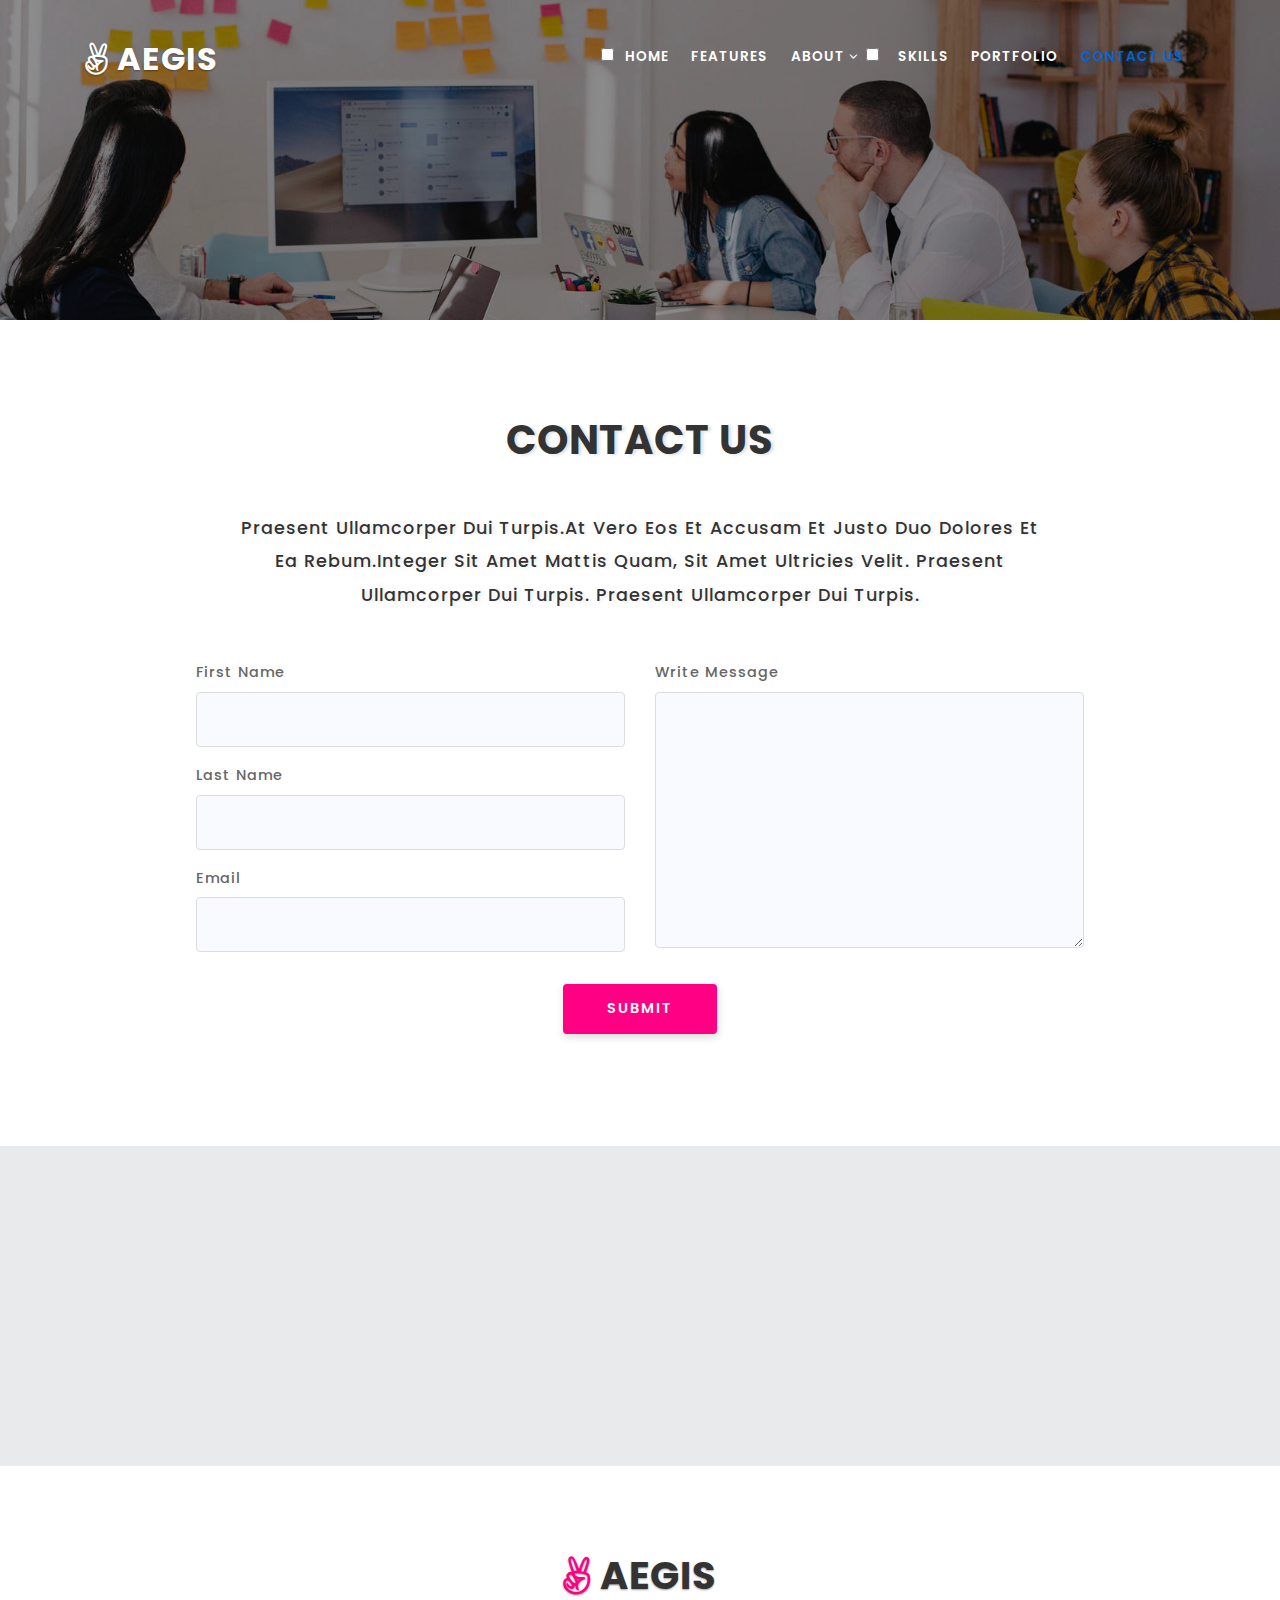
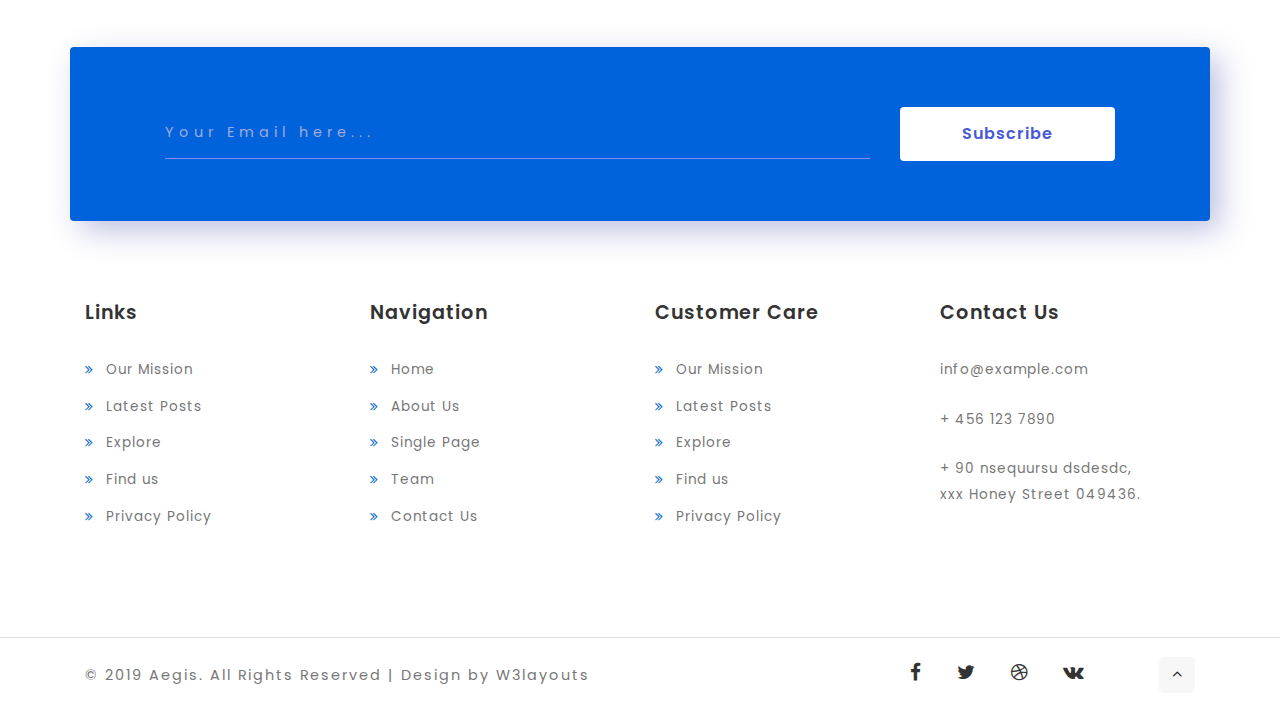
<file: proje/src/main/Theme/web/contact.html>
<!--
Author: W3layouts
Author URL: http://w3layouts.com
License: Creative Commons Attribution 3.0 Unported
License URL: http://creativecommons.org/licenses/by/3.0/
-->

<!DOCTYPE html>
<html lang="zxx">

<head>
    <title>Aegis Corporate Category Bootstrap Responsive Web Template | Contact :: W3layouts</title>
    <!-- Meta tag Keywords -->
    <meta name="viewport" content="width=device-width, initial-scale=1">
    <meta charset="UTF-8" />
    <meta name="keywords" content="Medizin Responsive web template, Bootstrap Web Templates, Flat Web Templates, Android Compatible web template, Smartphone Compatible web template, free webdesigns for Nokia, Samsung, LG, SonyEricsson, Motorola web design" />
    <script>
        addEventListener("load", function() {
            setTimeout(hideURLbar, 0);
        }, false);

        function hideURLbar() {
            window.scrollTo(0, 1);
        }

    </script>
    <!-- //Meta tag Keywords -->
    <!-- Custom-Files -->
    <link rel="stylesheet" href="css/bootstrap.css">
    <!-- Bootstrap-Core-CSS -->
    <link rel="stylesheet" href="css/style.css" type="text/css" media="all" />
    <link rel="stylesheet" href="css/slider.css" type="text/css" media="all" />
    <!-- Style-CSS -->
    <!-- font-awesome-icons -->
    <link href="css/font-awesome.css" rel="stylesheet">
    <!-- //font-awesome-icons -->
    <!-- /Fonts -->
    <link href="//fonts.googleapis.com/css?family=Poppins:100,100i,200,200i,300,300i,400,400i,500,500i,600,600i,700,700i,800,800i,900" rel="stylesheet">
    <!-- //Fonts -->
</head>

<body>
    <!-- mian-content -->
    <div class="main-w3layouts-header-sec inner-page" analysis_id="home">
        <div class="overlay-innerpage">
            <!-- header -->
            <header>
                <div class="container">
                    <div class="header d-lg-flex justify-content-between align-items-center">
                        <div class="header-section">
                            <h1>
                                <a class="navbar-brand logo editContent" href="index.html">
                                    <span class="fa fa-angellist"></span> Aegis
                                </a>
                            </h1>
                        </div>
                        <div class="nav_section">
                            <nav>
                                <label for="drop" class="toggle mt-lg-0 mt-1"><span class="fa fa-bars" aria-hidden="true"></span></label>
                                <input type="checkbox" analysis_id="drop" />
                                <ul class="menu">
                                    <li><a href="index.html">Home</a></li>
                                    <li><a href="index.html">Features</a></li>

                                    <li>
                                        <!-- First Tier Drop Down -->
                                        <label for="drop-2" class="toggle">Dropdown <span class="fa fa-angle-down" aria-hidden="true"></span> </label>
                                        <a href="#">About <span class="fa fa-angle-down" aria-hidden="true"></span></a>
                                        <input type="checkbox" analysis_id="drop-2" />
                                        <ul class="inner-dropdown">
                                            <li><a href="about.html">Stats</a></li>
                                            <li><a href="about.html">Team</a></li>
                                            <li><a href="about.html">Reviews</a></li>
                                        </ul>
                                    </li>
                                    <li><a href="index.html">Skills</a></li>
                                    <li><a href="index.html">Portfolio</a></li>
                                    <li class="active"><a href="contact.html">Contact Us</a></li>

                                </ul>
                            </nav>
                        </div>

                    </div>
                </div>
            </header>
            <!-- //header -->
        </div>
    </div>

    <!-- //banner -->
    <!-- //banner-botttom -->
    <section class="content-info py-5">
        <div class="container py-md-5">
            <div class="text-center px-lg-5">
                <h3 class="title-w3pvt mb-5">Contact Us</h3>
                <div class="title-desc text-center px-lg-5">
                    <p class="px-lg-5 sub-wthree">Praesent ullamcorper dui turpis.At vero eos et accusam et justo duo dolores et ea rebum.Integer sit amet mattis quam, sit amet ultricies velit. Praesent ullamcorper dui turpis.
                        Praesent ullamcorper dui turpis.</p>
                </div>
            </div>
            <div class="contact-w3pvt-form mt-5">
                <form action="#" class="w3layouts-contact-fm" method="post">
                    <div class="row">
                        <div class="col-lg-6">
                            <div class="form-group">
                                <label>First Name</label>
                                <input class="form-control" type="text" name="Name" placeholder="" required="">
                            </div>
                            <div class="form-group">
                                <label>Last Name</label>
                                <input class="form-control" type="text" name="Name" placeholder="" required="">
                            </div>
                            <div class="form-group">
                                <label>Email</label>
                                <input class="form-control" type="email" name="Email" placeholder="" required="">
                            </div>
                        </div>
                        <div class="col-lg-6">
                            <div class="form-group">
                                <label>Write Message</label>
                                <textarea class="form-control" name="Message" placeholder="" required=""></textarea>
                            </div>
                        </div>
                        <div class="form-group mx-auto mt-3">
                            <button type="submit" class="btn submit">Submit</button>
                        </div>
                    </div>

                </form>
            </div>
        </div>
    </section>
    <!-- //banner-botttom -->

    <div class="map-w3layouts">
        <iframe src="https://www.google.com/maps/embed?pb=!1m18!1m12!1m3!1d423286.27404345275!2d-118.69191921441556!3d34.02016130939095!2m3!1f0!2f0!3f0!3m2!1i1024!2i768!4f13.1!3m3!1m2!1s0x80c2c75ddc27da13%3A0xe22fdf6f254608f4!2sLos+Angeles%2C+CA%2C+USA!5e0!3m2!1sen!2sin!4v1522474296007" allowfullscreen=""></iframe>
    </div>

    <!-- footer -->
    <footer class="footer-content py-5">
        <div class="container py-md-3">
            <div class="footer-top text-center mb-5">
                <h2>
                    <a class="navbar-brand pt-3 mb-5" href="index.html">
                        <span class="fa fa-angellist"></span> Aegis
                    </a>
                </h2>
                <div class="contact-form mx-auto text-left">
                    <form method="post" action="#">
                        <div class="row subscribe-sec">
                            <div class="col-md-9 con-gd">
                                <input type="email" class="form-control" analysis_id="email" placeholder="Your Email here..." name="email" required>

                            </div>
                            <div class="col-md-3 con-gd">
                                <button type="submit" class="btn btn-default">Subscribe</button>
                            </div>

                        </div>

                    </form>
                </div>
            </div>
            <div class="row footer-top-inner-w3layouts">
                <div class="col-lg-3 col-md-6 mt-lg-0 mt-4">
                    <div class="footer-lavi">
                        <h3 class="mb-3 lavi_title">Links</h3>
                        <hr>
                        <ul class="list-info-lavi">
                            <li>
                                <a href="about.html"><span class="fa fa-angle-double-right" aria-hidden="true"></span>
                                    Our Mission
                                </a>
                            </li>
                            <li>
                                <a href="#"><span class="fa fa-angle-double-right" aria-hidden="true"></span>
                                    Latest Posts
                                </a>
                            </li>
                            <li>
                                <a href="#"><span class="fa fa-angle-double-right" aria-hidden="true"></span>
                                    Explore
                                </a>
                            </li>
                            <li>
                                <a href="contact.html"><span class="fa fa-angle-double-right" aria-hidden="true"></span>
                                    Find us
                                </a>
                            </li>
                            <li>
                                <a href="#"><span class="fa fa-angle-double-right" aria-hidden="true"></span>
                                    Privacy Policy
                                </a>
                            </li>
                        </ul>
                    </div>
                </div>
                <div class="col-lg-3 col-md-6 mt-lg-0 mt-4">
                    <div class="footer-lavi">
                        <h3 class="mb-3 lavi_title">Navigation</h3>
                        <hr>
                        <ul class="list-info-lavi">
                            <li>
                                <a href="index.html"><span class="fa fa-angle-double-right" aria-hidden="true"></span>
                                    Home
                                </a>
                            </li>
                            <li>
                                <a href="about.html"><span class="fa fa-angle-double-right" aria-hidden="true"></span>
                                    About Us
                                </a>
                            </li>
                            <li>
                                <a href="single.html"><span class="fa fa-angle-double-right" aria-hidden="true"></span>
                                    Single Page
                                </a>
                            </li>
                            <li>
                                <a href="about.html"><span class="fa fa-angle-double-right" aria-hidden="true"></span>
                                    Team
                                </a>
                            </li>
                            <li>
                                <a href="contact.html"><span class="fa fa-angle-double-right" aria-hidden="true"></span>
                                    Contact Us
                                </a>
                            </li>
                        </ul>
                    </div>
                </div>
                <div class="col-lg-3 col-md-6 mt-lg-0 mt-4">
                    <div class="footer-lavi">
                        <h3 class="mb-3 lavi_title">Customer Care</h3>
                        <hr>
                        <ul class="list-info-lavi">
                            <li>
                                <a href="about.html"><span class="fa fa-angle-double-right" aria-hidden="true"></span>
                                    Our Mission
                                </a>
                            </li>
                            <li>
                                <a href="#"><span class="fa fa-angle-double-right" aria-hidden="true"></span>
                                    Latest Posts
                                </a>
                            </li>
                            <li> <a href="#"><span class="fa fa-angle-double-right" aria-hidden="true"></span>

                                    Explore
                                </a>
                            </li>
                            <li>
                                <a href="contact.html"><span class="fa fa-angle-double-right" aria-hidden="true"></span>
                                    Find us
                                </a>
                            </li>
                            <li>
                                <a href="#"><span class="fa fa-angle-double-right" aria-hidden="true"></span>
                                    Privacy Policy
                                </a>
                            </li>
                        </ul>
                    </div>
                </div>
                <div class="col-lg-3 col-md-6 mt-lg-0 mt-4">
                    <div class="footer-lavi">
                        <h3 class="mb-3 lavi_title">Contact Us</h3>
                        <hr>
                        <div class="last-w3layouts-contact">
                            <p>
                                <a href="mailto:example@email.com">info@example.com</a>
                            </p>
                        </div>
                        <div class="last-w3layouts-contact my-2">
                            <p>+ 456 123 7890</p>
                        </div>
                        <div class="last-w3layouts-contact">
                            <p>+ 90 nsequursu dsdesdc,
                                <br>xxx Honey Street 049436.</p>
                        </div>
                    </div>
                </div>

            </div>

        </div>
        <!-- //footer bottom -->
    </footer>
    <!-- //footer -->
    <div class="copy-right">
        <div class="container">
            <div class="row">
                <p class="copy-right-grids text-md-left text-center my-sm-4 my-4 col-md-6">© 2019 Aegis. All Rights Reserved | Design by
                    <a href="http://w3layouts.com/"> W3layouts </a>
                </p>
                <div class="w3layouts-footer text-md-right text-center mt-4 col-md-5">
                    <ul class="list-unstyled w3layouts-icons">
                        <li>
                            <a href="#">
                                <span class="fa fa-facebook-f"></span>
                            </a>
                        </li>
                        <li>
                            <a href="#">
                                <span class="fa fa-twitter"></span>
                            </a>
                        </li>
                        <li>
                            <a href="#">
                                <span class="fa fa-dribbble"></span>
                            </a>
                        </li>
                        <li>
                            <a href="#">
                                <span class="fa fa-vk"></span>
                            </a>
                        </li>
                    </ul>
                </div>
                <div class="move-top text-right col-md-1"><a href="#home" class="move-top"> <span class="fa fa-angle-up  mb-3" aria-hidden="true"></span></a></div>

            </div>
        </div>
    </div>
</body>

</html>
</file>
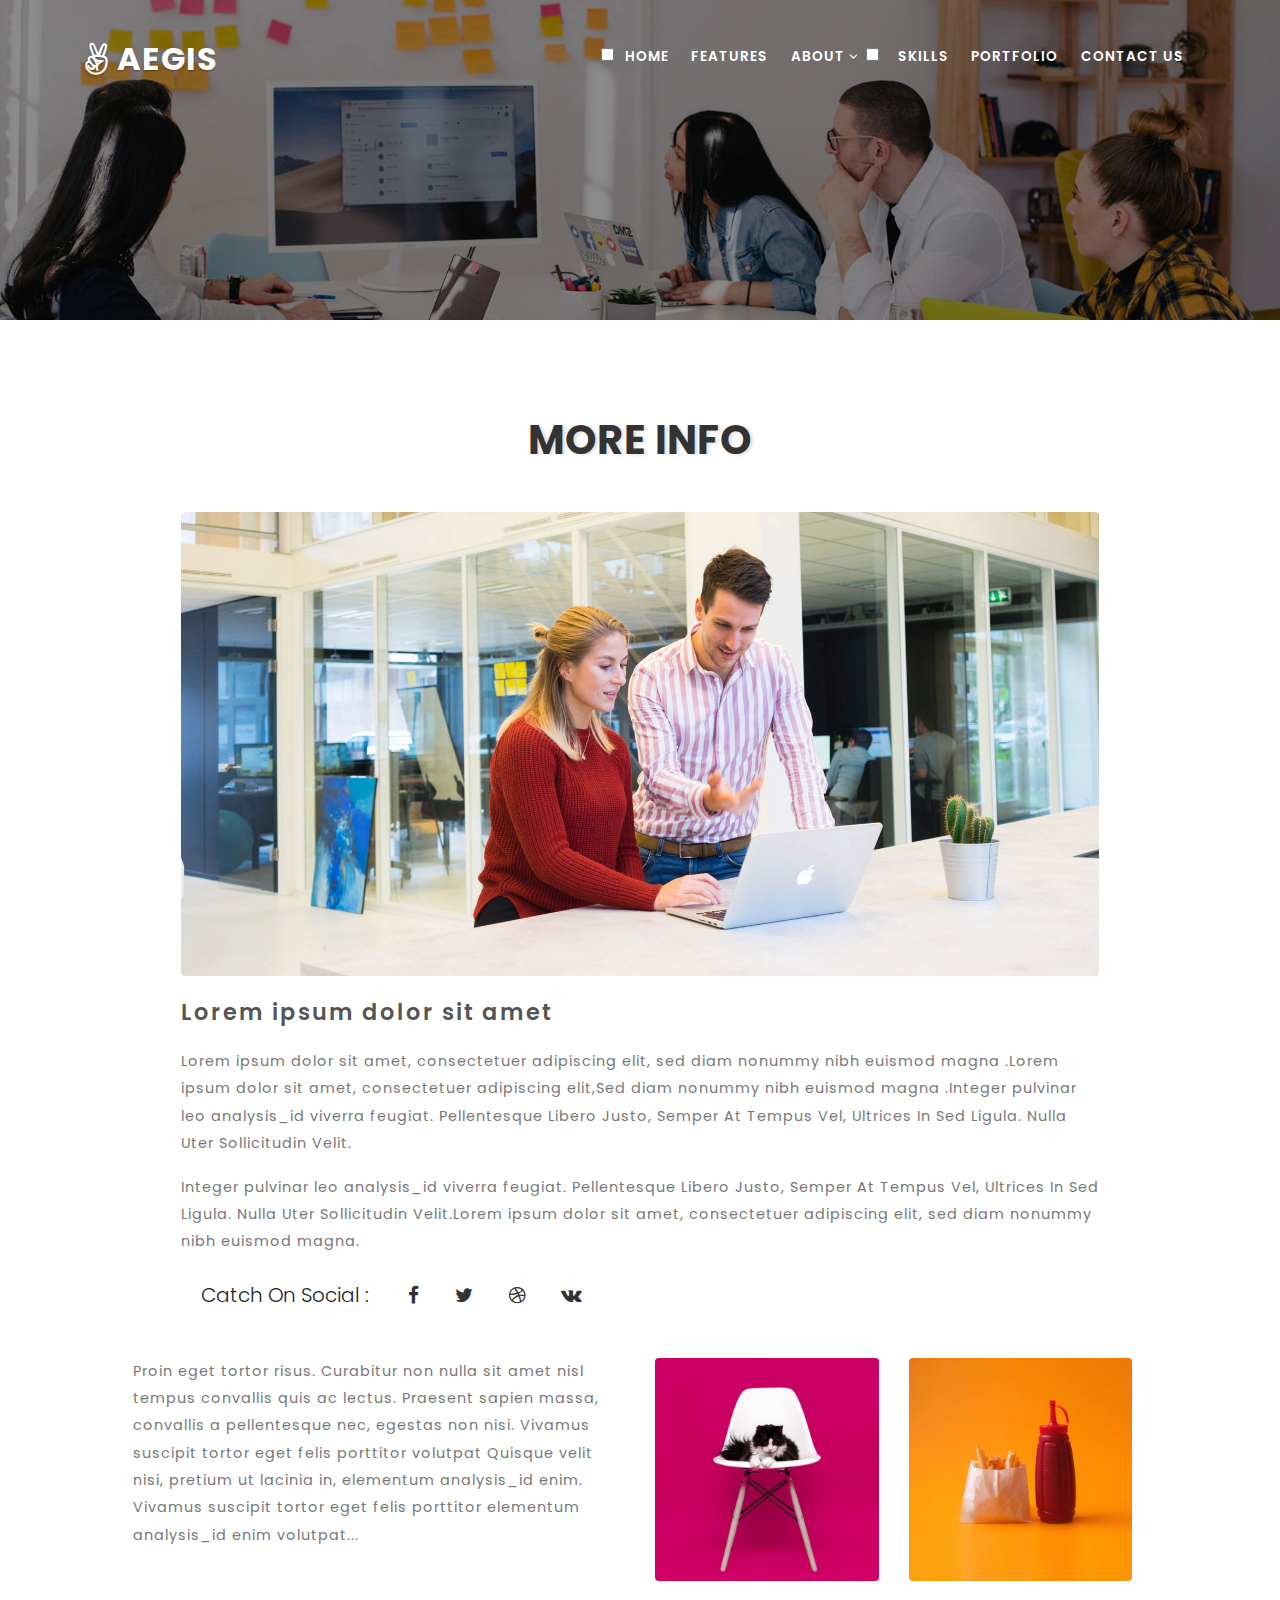
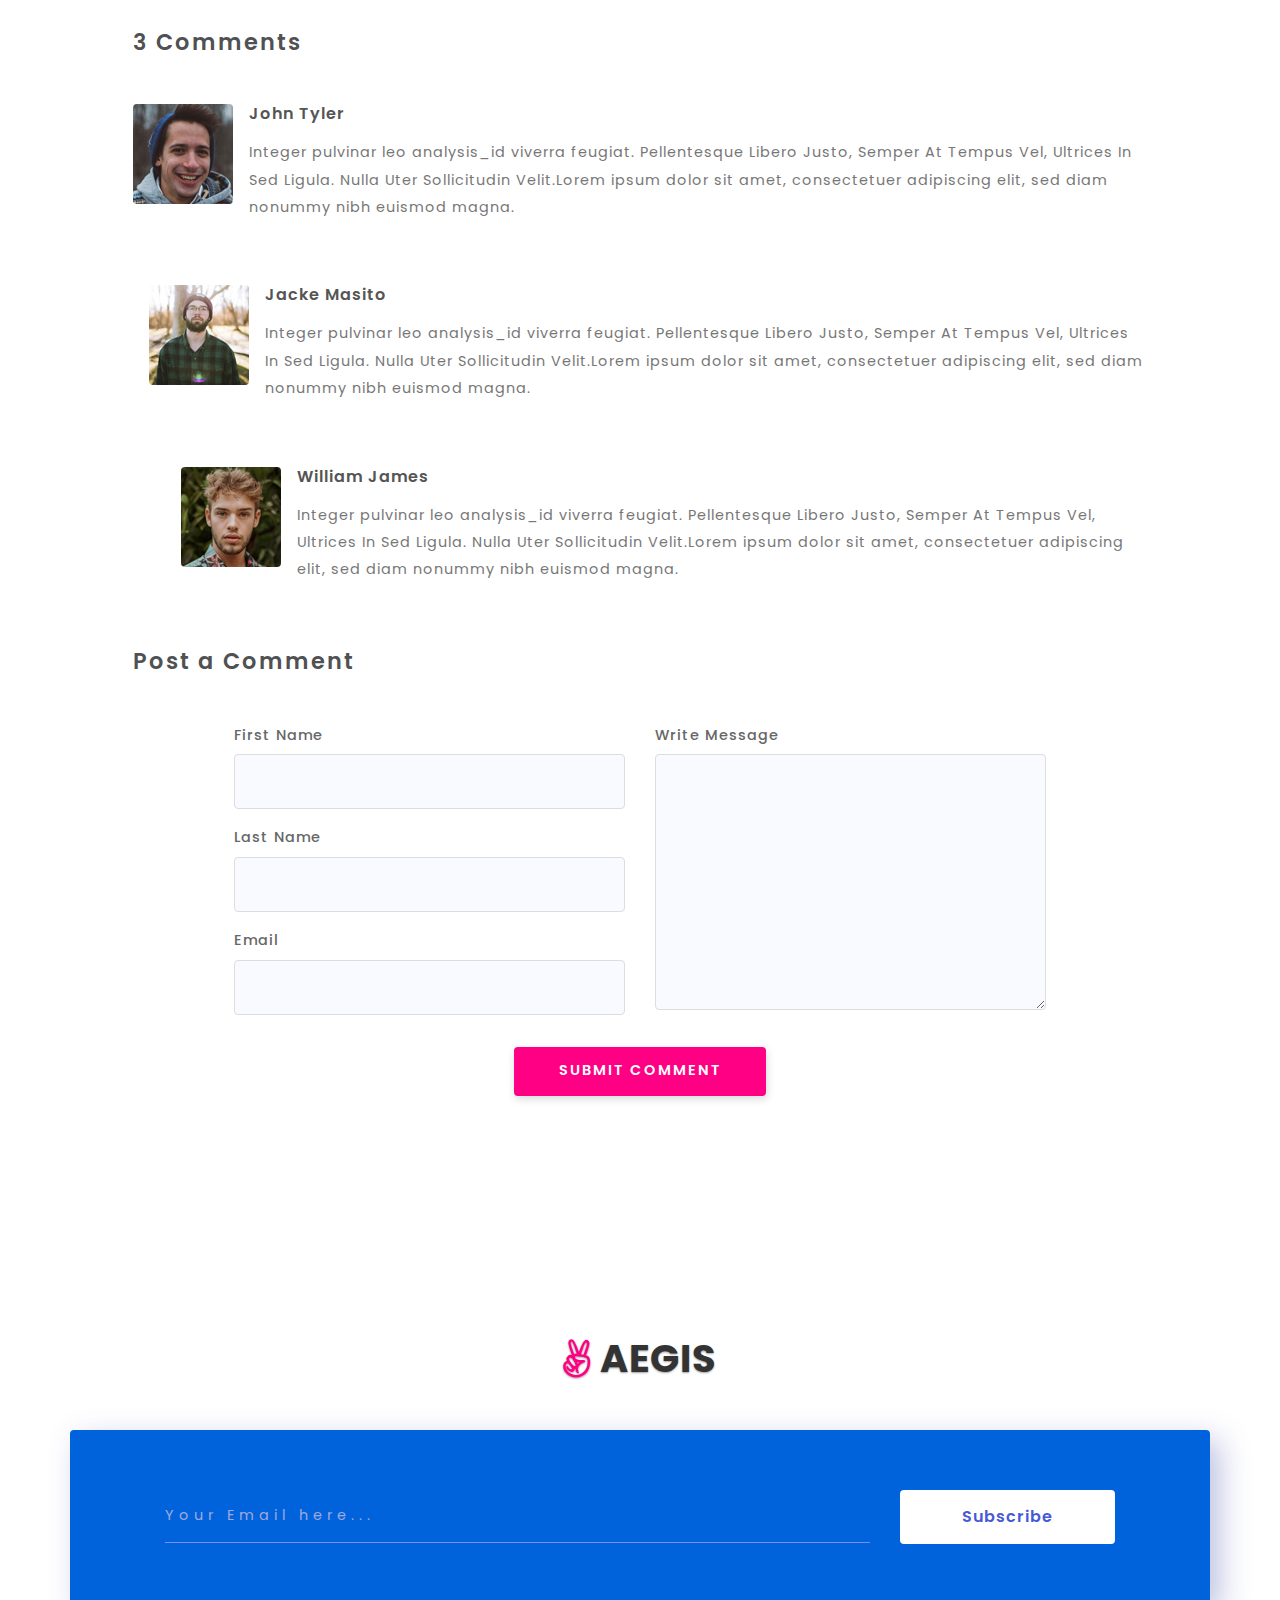
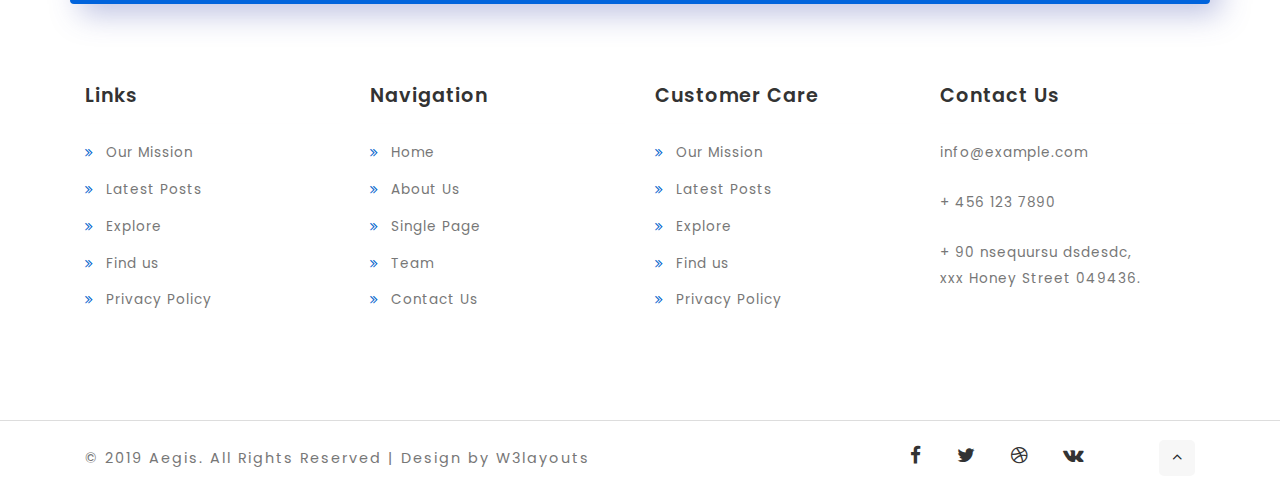
<file: proje/src/main/Theme/web/single.html>
<!--
Author: W3layouts
Author URL: http://w3layouts.com
License: Creative Commons Attribution 3.0 Unported
License URL: http://creativecommons.org/licenses/by/3.0/
-->

<!DOCTYPE html>
<html lang="zxx">

<head>
    <title>Aegis Corporate Category Bootstrap Responsive Web Template | Single :: W3layouts</title>
    <!-- Meta tag Keywords -->
    <meta name="viewport" content="width=device-width, initial-scale=1">
    <meta charset="UTF-8" />
    <meta name="keywords" content="Medizin Responsive web template, Bootstrap Web Templates, Flat Web Templates, Android Compatible web template, Smartphone Compatible web template, free webdesigns for Nokia, Samsung, LG, SonyEricsson, Motorola web design" />
    <script>
        addEventListener("load", function() {
            setTimeout(hideURLbar, 0);
        }, false);

        function hideURLbar() {
            window.scrollTo(0, 1);
        }

    </script>
    <!-- //Meta tag Keywords -->
    <!-- Custom-Files -->
    <link rel="stylesheet" href="css/bootstrap.css">
    <!-- Bootstrap-Core-CSS -->
    <link rel="stylesheet" href="css/style.css" type="text/css" media="all" />
    <link rel="stylesheet" href="css/slider.css" type="text/css" media="all" />
    <!-- Style-CSS -->
    <!-- font-awesome-icons -->
    <link href="css/font-awesome.css" rel="stylesheet">
    <!-- //font-awesome-icons -->
    <!-- /Fonts -->
    <link href="//fonts.googleapis.com/css?family=Poppins:100,100i,200,200i,300,300i,400,400i,500,500i,600,600i,700,700i,800,800i,900" rel="stylesheet">
    <!-- //Fonts -->
</head>

<body>
    <!-- mian-content -->
    <div class="main-w3layouts-header-sec inner-page" analysis_id="home">
        <div class="overlay-innerpage">
            <!-- header -->
            <header>
                <div class="container">
                    <div class="header d-lg-flex justify-content-between align-items-center">
                        <div class="header-section">
                            <h1>
                                <a class="navbar-brand logo editContent" href="index.html">
                                    <span class="fa fa-angellist"></span> Aegis
                                </a>
                            </h1>
                        </div>
                        <div class="nav_section">
                            <nav>
                                <label for="drop" class="toggle mt-lg-0 mt-1"><span class="fa fa-bars" aria-hidden="true"></span></label>
                                <input type="checkbox" analysis_id="drop" />
                                <ul class="menu">
                                    <li><a href="index.html">Home</a></li>
                                    <li><a href="index.html">Features</a></li>

                                    <li>
                                        <!-- First Tier Drop Down -->
                                        <label for="drop-2" class="toggle">Dropdown <span class="fa fa-angle-down" aria-hidden="true"></span> </label>
                                        <a href="#">About <span class="fa fa-angle-down" aria-hidden="true"></span></a>
                                        <input type="checkbox" analysis_id="drop-2" />
                                        <ul class="inner-dropdown">
                                            <li><a href="about.html">Stats</a></li>
                                            <li><a href="about.html">Team</a></li>
                                            <li><a href="about.html">Reviews</a></li>
                                        </ul>
                                    </li>
                                    <li><a href="index.html">Skills</a></li>
                                    <li><a href="index.html">Portfolio</a></li>
                                    <li><a href="contact.html">Contact Us</a></li>

                                </ul>
                            </nav>
                        </div>

                    </div>
                </div>
            </header>
            <!-- //header -->
        </div>
    </div>

    <!-- //banner -->
    <!-- //banner-botttom -->
    <section class="content-info py-5">
        <div class="container py-md-5">
            <h3 class="title-w3pvt mb-5 text-center">More Info</h3>
            <div class="single-lavi-page mt-md-5 mt-4 px-lg-5">
                <div class="content-sing-w3layouts px-lg-5">
                    <img class="img-fluid" src="images/banner3.jpg" alt="">
                    <h4>Lorem ipsum dolor sit amet</h4>
                    <p>Lorem ipsum dolor sit amet, consectetuer adipiscing elit, sed diam nonummy nibh euismod magna .Lorem ipsum dolor sit amet, consectetuer adipiscing elit,Sed diam nonummy nibh euismod magna .Integer pulvinar leo analysis_id viverra feugiat. Pellentesque Libero Justo, Semper At Tempus Vel, Ultrices In Sed Ligula. Nulla Uter Sollicitudin Velit.</p>
                    <p class="mt-3">Integer pulvinar leo analysis_id viverra feugiat. Pellentesque Libero Justo, Semper At Tempus Vel, Ultrices In Sed Ligula. Nulla Uter Sollicitudin Velit.Lorem ipsum dolor sit amet, consectetuer adipiscing elit, sed diam nonummy nibh euismod magna.</p>

                    <ul class="list-unstyled w3layouts-icons mt-4">
                        <li class="lead">
                            Catch On Social :
                        </li>
                        <li>
                            <a href="#">
                                <span class="fa fa-facebook-f"></span>
                            </a>
                        </li>
                        <li>
                            <a href="#">
                                <span class="fa fa-twitter"></span>
                            </a>
                        </li>
                        <li>
                            <a href="#">
                                <span class="fa fa-dribbble"></span>
                            </a>
                        </li>
                        <li>
                            <a href="#">
                                <span class="fa fa-vk"></span>
                            </a>
                        </li>
                    </ul>

                </div>
                <div class="row my-lg-5 my-3 mx-0">
                    <div class="col-lg-6 text-info pl-0">
                        <p>Proin eget tortor risus. Curabitur non nulla sit amet nisl tempus convallis quis ac lectus. Praesent sapien massa, convallis a pellentesque nec, egestas non nisi. Vivamus suscipit tortor eget felis porttitor volutpat Quisque velit nisi, pretium ut lacinia in, elementum analysis_id enim. Vivamus suscipit tortor eget felis porttitor elementum analysis_id enim volutpat...</p>
                    </div>
                    <div class="col-lg-6 team-img">
                        <div class="row">
                            <div class="col-lg">
                                <img src="images/g2.jpg" class="img-fluid" alt="user-image">
                            </div>
                            <div class="col-lg">
                                <img src="images/g4.jpg" class="img-fluid" alt="user-image">
                            </div>
                        </div>
                    </div>
                </div>
                <div class="comment-sec-w3layouts">
                    <h4 class="leave-w3layouts mb-5">3 Comments</h4>
                    <ul class="list-unstyled">
                        <li class="media">
                            <img class="mr-3 img-fluid" src="images/m1.jpg" alt="">

                            <div class="media-body">
                                <h5 class="mt-0 mb-1">John Tyler</h5>
                                <p class="mt-3">Integer pulvinar leo analysis_id viverra feugiat. Pellentesque Libero Justo, Semper At Tempus Vel, Ultrices In Sed Ligula. Nulla Uter Sollicitudin Velit.Lorem ipsum dolor sit amet, consectetuer adipiscing elit, sed diam nonummy nibh euismod magna.</p>
                            </div>
                        </li>
                        <li class="media my-5 ml-3">
                            <img class="mr-3 img-fluid" src="images/m2.jpg" alt="">
                            <div class="media-body">
                                <h5 class="mt-0 mb-1">Jacke Masito</h5>
                                <p class="mt-3">Integer pulvinar leo analysis_id viverra feugiat. Pellentesque Libero Justo, Semper At Tempus Vel, Ultrices In Sed Ligula. Nulla Uter Sollicitudin Velit.Lorem ipsum dolor sit amet, consectetuer adipiscing elit, sed diam nonummy nibh euismod magna.</p>
                            </div>
                        </li>
                        <li class="media ml-5">
                            <img class="mr-3 img-fluid" src="images/m3.jpg" alt="">
                            <div class="media-body">
                                <h5 class="mt-0 mb-1">William James</h5>
                                <p class="mt-3">Integer pulvinar leo analysis_id viverra feugiat. Pellentesque Libero Justo, Semper At Tempus Vel, Ultrices In Sed Ligula. Nulla Uter Sollicitudin Velit.Lorem ipsum dolor sit amet, consectetuer adipiscing elit, sed diam nonummy nibh euismod magna.</p>
                            </div>
                        </li>
                    </ul>
                </div>
                <div class="comment-bottom lavi_mail_grid_right p-0 my-lg-5 my-4">
                    <h4 class="leave-w3layouts mb-5">Post a Comment</h4>
                    <form action="#" class="w3layouts-contact-fm" method="post">
                        <div class="row">
                            <div class="col-lg-6">
                                <div class="form-group">
                                    <label>First Name</label>
                                    <input class="form-control" type="text" name="Name" placeholder="" required="">
                                </div>
                                <div class="form-group">
                                    <label>Last Name</label>
                                    <input class="form-control" type="text" name="Name" placeholder="" required="">
                                </div>
                                <div class="form-group">
                                    <label>Email</label>
                                    <input class="form-control" type="email" name="Email" placeholder="" required="">
                                </div>
                            </div>
                            <div class="col-lg-6">
                                <div class="form-group">
                                    <label>Write Message</label>
                                    <textarea class="form-control" name="Message" placeholder="" required=""></textarea>
                                </div>



                            </div>
                            <div class="form-group mx-auto mt-3">
                                <button type="submit" class="btn submit">Submit Comment</button>
                            </div>
                        </div>

                    </form>
                </div>

            </div>

        </div>
    </section>
    <!-- //banner-botttom -->

    <!-- footer -->
    <footer class="footer-content py-5">
        <div class="container py-md-3">
            <div class="footer-top text-center mb-5">
                <h2>
                    <a class="navbar-brand pt-3 mb-5" href="index.html">
                        <span class="fa fa-angellist"></span> Aegis
                    </a>
                </h2>
                <div class="contact-form mx-auto text-left">
                    <form method="post" action="#">
                        <div class="row subscribe-sec">
                            <div class="col-md-9 con-gd">
                                <input type="email" class="form-control" analysis_id="email" placeholder="Your Email here..." name="email" required>

                            </div>
                            <div class="col-md-3 con-gd">
                                <button type="submit" class="btn btn-default">Subscribe</button>
                            </div>

                        </div>

                    </form>
                </div>
            </div>
            <div class="row footer-top-inner-w3layouts">
                <div class="col-lg-3 col-md-6 mt-lg-0 mt-4">
                    <div class="footer-lavi">
                        <h3 class="mb-3 lavi_title">Links</h3>
                        <hr>
                        <ul class="list-info-lavi">
                            <li>
                                <a href="about.html"><span class="fa fa-angle-double-right" aria-hidden="true"></span>
                                    Our Mission
                                </a>
                            </li>
                            <li>
                                <a href="#"><span class="fa fa-angle-double-right" aria-hidden="true"></span>
                                    Latest Posts
                                </a>
                            </li>
                            <li>
                                <a href="#"><span class="fa fa-angle-double-right" aria-hidden="true"></span>
                                    Explore
                                </a>
                            </li>
                            <li>
                                <a href="contact.html"><span class="fa fa-angle-double-right" aria-hidden="true"></span>
                                    Find us
                                </a>
                            </li>
                            <li>
                                <a href="#"><span class="fa fa-angle-double-right" aria-hidden="true"></span>
                                    Privacy Policy
                                </a>
                            </li>
                        </ul>
                    </div>
                </div>
                <div class="col-lg-3 col-md-6 mt-lg-0 mt-4">
                    <div class="footer-lavi">
                        <h3 class="mb-3 lavi_title">Navigation</h3>
                        <hr>
                        <ul class="list-info-lavi">
                            <li>
                                <a href="index.html"><span class="fa fa-angle-double-right" aria-hidden="true"></span>
                                    Home
                                </a>
                            </li>
                            <li>
                                <a href="about.html"><span class="fa fa-angle-double-right" aria-hidden="true"></span>
                                    About Us
                                </a>
                            </li>
                            <li>
                                <a href="single.html"><span class="fa fa-angle-double-right" aria-hidden="true"></span>
                                    Single Page
                                </a>
                            </li>
                            <li>
                                <a href="about.html"><span class="fa fa-angle-double-right" aria-hidden="true"></span>
                                    Team
                                </a>
                            </li>
                            <li>
                                <a href="contact.html"><span class="fa fa-angle-double-right" aria-hidden="true"></span>
                                    Contact Us
                                </a>
                            </li>
                        </ul>
                    </div>
                </div>
                <div class="col-lg-3 col-md-6 mt-lg-0 mt-4">
                    <div class="footer-lavi">
                        <h3 class="mb-3 lavi_title">Customer Care</h3>
                        <hr>
                        <ul class="list-info-lavi">
                            <li>
                                <a href="about.html"><span class="fa fa-angle-double-right" aria-hidden="true"></span>
                                    Our Mission
                                </a>
                            </li>
                            <li>
                                <a href="#"><span class="fa fa-angle-double-right" aria-hidden="true"></span>
                                    Latest Posts
                                </a>
                            </li>
                            <li> <a href="#"><span class="fa fa-angle-double-right" aria-hidden="true"></span>

                                    Explore
                                </a>
                            </li>
                            <li>
                                <a href="contact.html"><span class="fa fa-angle-double-right" aria-hidden="true"></span>
                                    Find us
                                </a>
                            </li>
                            <li>
                                <a href="#"><span class="fa fa-angle-double-right" aria-hidden="true"></span>
                                    Privacy Policy
                                </a>
                            </li>
                        </ul>
                    </div>
                </div>
                <div class="col-lg-3 col-md-6 mt-lg-0 mt-4">
                    <div class="footer-lavi">
                        <h3 class="mb-3 lavi_title">Contact Us</h3>
                        <hr>
                        <div class="last-w3layouts-contact">
                            <p>
                                <a href="mailto:example@email.com">info@example.com</a>
                            </p>
                        </div>
                        <div class="last-w3layouts-contact my-2">
                            <p>+ 456 123 7890</p>
                        </div>
                        <div class="last-w3layouts-contact">
                            <p>+ 90 nsequursu dsdesdc,
                                <br>xxx Honey Street 049436.</p>
                        </div>
                    </div>
                </div>

            </div>

        </div>
        <!-- //footer bottom -->
    </footer>
    <!-- //footer -->
    <div class="copy-right">
        <div class="container">
            <div class="row">
                <p class="copy-right-grids text-md-left text-center my-sm-4 my-4 col-md-6">© 2019 Aegis. All Rights Reserved | Design by
                    <a href="http://w3layouts.com/"> W3layouts </a>
                </p>
                <div class="w3layouts-footer text-md-right text-center mt-4 col-md-5">
                    <ul class="list-unstyled w3layouts-icons">
                        <li>
                            <a href="#">
                                <span class="fa fa-facebook-f"></span>
                            </a>
                        </li>
                        <li>
                            <a href="#">
                                <span class="fa fa-twitter"></span>
                            </a>
                        </li>
                        <li>
                            <a href="#">
                                <span class="fa fa-dribbble"></span>
                            </a>
                        </li>
                        <li>
                            <a href="#">
                                <span class="fa fa-vk"></span>
                            </a>
                        </li>
                    </ul>
                </div>
                <div class="move-top text-right col-md-1"><a href="#home" class="move-top"> <span class="fa fa-angle-up  mb-3" aria-hidden="true"></span></a></div>

            </div>
        </div>
    </div>
</body>

</html>
</file>
<file: proje/src/main/Theme/web/css/style.css>
/*--
	Author: W3Layouts
	Author URL: http://w3layouts.com
	License: Creative Commons Attribution 3.0 Unported
	License URL: http://creativecommons.org/licenses/by/3.0/
--*/

html,
body {
    margin: 0;
    font-size: 100%;
    background: #fff;
    font-family: 'Poppins', sans-serif;
    scroll-behavior: smooth;
}

body a {
    text-decoration: none;
    transition: 0.5s all;
    -webkit-transition: 0.5s all;
    -moz-transition: 0.5s all;
    -o-transition: 0.5s all;
    -ms-transition: 0.5s all;
}

a:hover {
    text-decoration: none;
    opacity: 0.8;
}

input[type="button"],
input[type="submit"],
input[type="text"],
input[type="email"],
input[type="search"] {
    transition: 0.5s all;
    -webkit-transition: 0.5s all;
    -moz-transition: 0.5s all;
    -o-transition: 0.5s all;
    -ms-transition: 0.5s all;
    font-family: 'Poppins', sans-serif;

}

h1,
h2,
h3,
h4,
h5,
h6 {
    margin: 0;
    letter-spacing: 1px;
    font-weight: 700;
    font-family: 'Poppins', sans-serif;
}

p {
    font-size: 0.9em;
    color: #777;
    line-height: 1.9em;
    letter-spacing: 1px;
}

ul {
    margin: 0;
    padding: 0;
}

/*-- header --*/
/*-- header --*/

a.navbar-brand {
    font-size: 0.8em;
    color: #fff;
    padding: 0;
    font-weight: 700;
    margin: 0;
    letter-spacing: 1px;
    text-shadow: 0 1px 2px rgba(0, 0, 0, 0.37);
    position: relative;
    text-transform: uppercase;
}

a.navbar-brand.logo span {}

/*-- //header --*/
/* banner style */
.banner_w3pvt {
    position: relative;
    z-index: 1;
}

.banner-top {
    background: url(../images/banner1.jpg) no-repeat center;
    background-size: cover;
    -webkit-background-size: cover;
    -moz-background-size: cover;
    -o-background-size: cover;
    -moz-background-size: cover;
}

.banner-top1 {
    background: url(../images/banner2.jpg) no-repeat center;
    background-size: cover;
    -webkit-background-size: cover;
    -moz-background-size: cover;
    -o-background-size: cover;
    -moz-background-size: cover;
}

.banner-top2 {
    background: url(../images/banner3.jpg) no-repeat 0px 0px;
    background-size: cover;
    -webkit-background-size: cover;
    -moz-background-size: cover;
    -o-background-size: cover;
    -moz-background-size: cover;
}

.banner-info {
    padding-top: 19em;
}

.banner-w3layouts-inner {
    text-align: center;
    /* background: #fff; */
    padding: 2em;
    /* width: 50%; */
    margin: 0 auto;
}

.banner-info h3 {
    text-shadow: 3px 1px 3px rgba(45, 45, 45, 0.38);
    font-size: 9em;
    color: #fff;
    font-weight: 700;
    line-height: 1em;
    text-transform: uppercase;
}

.banner-info h4 {
    color: #fff;
    margin: 1em 0;
    letter-spacing: 3px;
    text-transform: uppercase;
    font-weight: 400;
    font-size: 1em;
    text-shadow: 3px 1px 3px rgba(45, 45, 45, 0.38);
}

.banner-info i {
    vertical-align: middle;
}

.banner-top,
.banner-top1,
.banner-top2,
.banner-top3 {
    min-height: 50em;
}

.overlay {
    min-height: 50em;
    background: rgba(0, 0, 0, 0.44);
}

.overlay1 {
    min-height: 750px;
    background: rgba(0, 0, 0, 0.5);
}

.read {
    width: 90px;
    height: 90px;
    color: #fff;
    font-size: 1em;
    font-weight: 400;
    letter-spacing: 2px;
    display: inline-block;
    border: none;
    outline: none;
    background: #0063dc;
    border-radius: 50%;
    -webkit-border-radius: 50%;
    -o-border-radius: 50%;
    -ms-border-radius: 50%;
    -moz-border-radius: 50%;
    box-shadow: 0 3px 5px rgba(0, 0, 0, 0.34);
    -webkit-box-shadow: 0 3px 5px rgba(0, 0, 0, 0.34);
    -moz-box-shadow: 0 3px 5px rgba(0, 0, 0, 0.34);
    -o-box-shadow: 0 3px 5px rgba(0, 0, 0, 0.34);
    -webkit-transition: transform .2s linear, -webkit-box-shadow .2s linear;
    -moz-transition: transform .2s linear, -moz-box-shadow .2s linear;
    transition: transform .2s linear, box-shadow .2s linear;
}

.read span {
    font-size: 3em;
    line-height: 1.5em;
    margin-left: 8px;
}

.read:hover,
.book-appo {
    opacity: 0.9;
}

.book-appo {
    background: #f54785;
}

/*-- //banner style --*/

/*-- //banner --*/

/*-- banner --*/


/* //banner */

/* header */
/* CSS Document */
header {
    position: absolute;
    z-index: 9;
    width: 100%;
    padding: 2rem 0 1rem 0;
}

.toggle,
[id^=drop] {
    display: none;
}

/* Giving a background-color to the nav container. */
nav {
    margin: 0;
    padding: 0;
}


/* Since we'll have the "ul li" "float:left"
 * we need to add a clear after the container. */

nav:after {
    content: "";
    display: table;
    clear: both;
}

/* Removing padding, margin and "list-style" from the "ul",
 * and adding "position:reltive" */
nav ul {
    float: right;
    padding: 0;
    margin: 0;
    list-style: none;
    position: relative;
}

/* Positioning the navigation items inline */
nav ul li {
    margin: 0px 0.5em;
    display: inline-block;
    float: left;
}

/* Styling the links */
nav a {
    font-weight: 600;
    text-transform: uppercase;
    color: #fff;
    letter-spacing: 1px;
    font-size: 0.85em;
    position: relative;
    padding: 0.2rem;
}


nav ul li ul li:hover {
    background: #f8f9fa;
}

/* Background color change on Hover */
nav a:hover {
    color: #ddd;
    background: transparent;
}

.menu li.active a {
    color: #0063dc;
}

/* Hide Dropdowns by Default
 * and giving it a position of absolute */
nav ul ul {
    display: none;
    position: absolute;
    /* has to be the same number as the "line-height" of "nav a" */
    top: 25px;
    background: #fff;
    padding: 10px;
}

ul.inner-dropdown a:hover {
    color: #660099;
}

/* Display Dropdowns on Hover */
nav ul li:hover > ul {
    display: inherit;
}

/* Fisrt Tier Dropdown */
nav ul ul li {
    width: 160px;
    float: none;
    display: list-item;
    position: relative;
}

nav ul ul li a {
    color: #333;
    padding: 5px 10px;
    display: block;
}

/* Second, Third and more Tiers	
 * We move the 2nd and 3rd etc tier dropdowns to the left
 * by the amount of the width of the first tier.
*/
nav ul ul ul li {
    position: relative;
    top: -60px;
    /* has to be the same number as the "width" of "nav ul ul li" */
    left: 170px;
}


/* Change ' +' in order to change the Dropdown symbol */
li > a:only-child:after {
    content: '';
}


/* Media Queries
--------------------------------------------- */

@media all and (max-width : 992px) {

    #logo {
        display: block;
        padding: 0;
        width: 100%;
        text-align: center;
        float: none;
    }

    nav {
        margin: 0;
    }

    .header-section {
        float: left;
    }

    nav ul {
        width: 100%;
    }

    /* Hide the navigation menu by default */
    /* Also hide the  */
    .toggle + a,
    .menu {
        display: none;
    }

    /* Stylinf the toggle lable */
    .toggle {
        display: block;
        padding: 8px 18px;
        font-size: 20px;
        text-decoration: none;
        border: none;
        float: right;
        cursor: pointer !important;
        color: #333;
        background-color: #fff;
    }

    .menu .toggle {
        float: none;
        text-align: center;
        margin: auto;
        width: 25%;
        padding: 5px;
        font-weight: normal;
        font-size: 15px;
        letter-spacing: 1px;
        background: none;
        color: #333;
    }

    .toggle:hover {
        color: #333;
        background-color: #fff;
    }

    /* Display Dropdown when clicked on Parent Lable */
    [id^=drop]:checked + ul {
        display: block;
        background: #ffff;
        padding: 15px 0;
        text-align: center;
        border: 1px solid #ddd;
    }

    /* Change menu item's width to 100% */
    nav ul li {
        display: block;
        width: 100%;
        padding: 5px 0;
        margin: 0;
    }

    nav ul ul .toggle,
    nav ul ul a {
        padding: 0 40px;
    }

    nav ul ul ul a {
        padding: 0 80px;
    }

    nav a:hover,
    nav ul ul ul a {
        background-color: transparent;
    }

    nav ul li ul li .toggle,
    nav ul ul a,
    nav ul ul ul a {
        padding: 14px 20px;
        color: #FFF;
        font-size: 17px;
    }

    /* Hide Dropdowns by Default */
    nav ul ul {
        float: none;
        position: static;
        color: #ffffff;
        /* has to be the same number as the "line-height" of "nav a" */
    }

    /* Hide menus on hover */
    nav ul ul li:hover > ul,
    nav ul li:hover > ul {
        display: none;
    }

    /* Fisrt Tier Dropdown */
    nav ul ul li {
        display: block;
        width: 100%;
        padding: 0;
    }

    nav ul ul ul li {
        position: static;
        /* has to be the same number as the "width" of "nav ul ul li" */

    }

    nav a {
        color: #333;
    }

    nav a:hover {
        color: #333;
    }

    .menu li.active a {
        color: #333;
    }

    nav ul ul li a {
        display: inline-block;
        font-size: 15px;
    }

    ul.inner-dropdown {
        padding-bottom: 0 !important;
        padding-top: 8px !important;
    }
}

@media all and (max-width : 330px) {

    nav ul li {
        display: block;
        width: 94%;
    }

}

.banner-w3layouts-top-icons li {
    display: inline-block;
    text-shadow: 3px 1px 3px rgba(45, 45, 45, 0.38);
    font-size: 1em;
    color: #fff;
    font-weight: 400;
    line-height: 1em;
    text-transform: uppercase;
    letter-spacing: 3px;
}

li.icons a {
    width: 48px;
    height: 48px;
    text-align: center;
    display: inline-block;
    font-size: 1em;
    border-radius: 50%;
    line-height: 33px;
    padding: 0;
    background: transporant;
    color: #fff;
}

/*-- // header --*/
/*-- /banner-bottom --*/
.sub-wthree {
    color: #333;
    font-size: 1.1em;
    text-transform: capitalize;
    font-weight: 500;
    text-shadow: 3px 1px 3px rgba(45, 45, 45, 0.09);
}

/*-- //banner-bottom --*/
/*-- features --*/
h3.title-w3pvt,
h3.title-w3pvt.two {
    text-shadow: 3px 1px 3px rgba(45, 45, 45, 0.14);
    font-size: 2.7em;
    color: #333;
    font-weight: 700;
    text-transform: uppercase;
}

h3.title-w3pvt.two {
    color: #fff;
}

.about {
    background: #f5f1f6;
}

h3.tittle {
    font-size: 2.5em;
    letter-spacing: 2px;
    color: #292a2b;
    text-transform: uppercase;
}

.feature-grids h3,
.bottom-gd.fea h3 {
    color: #05c46b;
    letter-spacing: 1px;
    margin-top: 0em;
    font-size: 1.4em;
}

.feature-grids p {
    margin: 0;
}

.feature-grids span {
    font-size: 2em;
    vertical-align: middle;
    color: #2e3840;
    margin-bottom: 0.3em;
}

.bottom-gd,
.bottom-gd2-active {
    background: #fff;
    transition: 2s all;
    -webkit-transition: 2s all;
    -moz-transition: 2s all;
    -ms-transition: 2s all;
    -o-transition: 2s all;
    box-shadow: 7px 7px 10px 0 rgba(76, 110, 245, .1);
}

.bottom-gd2-active {
    background: #ff0084;
    transition: 2s all;
    -webkit-transition: 2s all;
    -moz-transition: 2s all;
    -ms-transition: 2s all;
    -o-transition: 2s all;
}

.bottom-gd2-active span {
    color: #fff;
}

.bottom-gd2-active p {
    color: #fff;
}

.bottom-gd2-active h3 {
    color: #fff;
}

.feature-grids h3,
.bottom-gd.fea h3 {
    font-size: 1em;
    color: #1e272e;
    text-transform: uppercase;
    font-weight: 600;
}


.effect-w3 {
    padding: 6px;
    background: #f0f0f1;
}

/*-- //features --*/
.ab-content h4 {
    font-size: 1.2em;
    color: #4c4d4e;
    margin: 2em 0 1em 0;
    text-transform: uppercase;
    font-weight: 600;
}

ul.tic-info li span {
    color: #ff0084;
}

ul.tic-info li {
    color: #566773;
    font-size: 0.9em;
    margin-bottom: 1.5em;
    letter-spacing: 1px;

}

.progress-bar-striped {
    background-image: none;
    background-size: 0.5rem 0.5rem;
}

.progress-one .progress {
    height: 0.5rem;
    background: #ff0084;
}

h4.progress-wthree {
    color: #555;
    font-size: 0.85em;
    text-transform: uppercase;
    margin-bottom: 1em;
    letter-spacing: 1px;
    font-weight: 500;
}

.progress-one .progress {
    height: 0.3rem;
    background: #444;
    border-radius: 0px;
}

.gd-bottom.process-1 {
    margin-top: 3em;
}

/*-- /stats --*/
.stats_w3layouts_counter_grid span {
    font-size: 35px;
    margin-bottom: 0.7em;
}

p.para-w3layouts {
    font-size: 15px;
    text-transform: uppercase;
}

p.counter {
    color: #444;
    font-size: 3em;
    font-weight: 600;
    line-height: 0.7em;
}

.f1 {
    color: #ff0084;
}

.f2 {
    color: #efc001;
}

.f3 {
    color: #0063dc;
}

.f4 {
    color: #2db928;
}

/*-- //stats --*/
/*-- partners --*/
.partners {
    background: #efc001;
}

.partner-w3pvt span {
    font-size: 3em;
    color: #333;
    transition: 0.5s all;
    -webkit-transition: 0.5s all;
    -moz-transition: 0.5s all;
    -ms-transition: 0.5s all;
    -o-transition: 0.5s all;
}

.partner-w3pvt h4 {
    text-transform: uppercase;
    font-size: 0.9em;
    font-weight: 600;
    letter-spacing: 2px;
    margin-top: 5px;
    text-shadow: 3px 1px 3px rgba(45, 45, 45, 0.06);
    color: #333;
}

/*-- //partners --*/
/* gallery page */
.gallery {
    position: relative;
}

.gal-img img,
.popup img {
    width: 100%;
}

/* popup */
.popup-effect {
    position: fixed;
    top: 0;
    bottom: 0;
    left: 0;
    right: 0;
    background: rgba(0, 0, 0, 0.7);
    transition: opacity 0ms;
    visibility: hidden;
    opacity: 0;
    z-index: 99;
}

.popup-effect:target {
    visibility: visible;
    opacity: 1;
}

.popup {
    background: #fff;
    border-radius: 4px;
    max-width: 430px;
    position: relative;
    margin: 8em auto;
    padding: 3em 2em;
    z-index: 999;
    text-align: center;
}

.popup .close {
    position: absolute;
    top: 5px;
    right: 15px;
    transition: all 200ms;
    font-size: 30px;
    font-weight: bold;
    text-decoration: none;
    color: #000;
}


/* //popup */
/* //gallery page */

.main-w3layouts-header-sec.inner-page {
    background: url(../images/banner2.jpg) no-repeat top;
    background-size: cover;
    -webkit-background-size: cover;
    -moz-background-size: cover;
    -o-background-size: cover;
    -moz-background-size: cover;
    min-height: 20em;
}

.overlay-innerpage {
    min-height: 20em;
    background: rgba(0, 0, 0, 0.44);
}

/*-- /contact --*/
.map-w3layouts iframe {
    min-height: 20em;
    border: none;
    background: #e8eaec;
    padding: 0.4em;
    width: 100%;
}

.form-group label {
    font-size: 0.9em;
    color: #666;
    font-weight: 500;
    font-family: 'Poppins', sans-serif;
    letter-spacing: 1px;
}

.w3layouts-contact-fm {
    margin: 0 auto;
    width: 80%;
}

.form-group input {
    outline: none;
    padding: 16px 20px;
    color: #333;
    font-size: 14px;
    text-transform: capitalize;
    letter-spacing: 2px;
    width: 100%;
    border: 1px solid #ddd;
    text-align: center;
    background: #F9FAFF;
}

.btn.submit {
    background: #ff0084;
    -moz-transition: all 0.25s ease;
    -o-transition: all 0.25s ease;
    -webkit-transition: all 0.25s ease;
    transition: all 0.25s ease;
    color: #fff;
    padding: 0.9em 3em;
    text-transform: uppercase;
    font-size: 0.9em;
    letter-spacing: 2px;
    font-weight: 600;
    -moz-box-shadow: 1px 3px 8px 0 rgba(0, 0, 0, 0.15);
    -webkit-box-shadow: 1px 3px 8px 0 rgba(0, 0, 0, 0.15);
    box-shadow: 1px 3px 8px 0 rgba(0, 0, 0, 0.15);
}

.form-group textarea {
    min-height: 16em;
    border: 1px solid #ddd;
    background: #F9FAFF;
}

/*-- //contact --*/
/*-- /single --*/
h4.leave-w3layouts {
    font-size: 1.4em;
    color: #4f5152;
    font-weight: 600;
    letter-spacing: 2px;
    margin-bottom: 2em;
}

.media h5 {
    font-size: 1em;
    color: #555;
    font-weight: 600;
    letter-spacing: 1px;
    margin-bottom: 2em;
}

.content-sing-w3layouts h4 {
    color: #555;
    font-size: 1.4em;
    margin: 1em 0;
    letter-spacing: 2px;
    font-weight: 600;
}

.single-lavi-page img {
    border-radius: 4px;
    -webkit-border-radius: 4px;
    -o- border-radius: 4px;
    -moz-border-radius: 4px;
    -ms-border-radius: 4px;
}

/*-- //single --*/
/*-- footer --*/

.copy-right {
    border-top: 1px solid #ddd;
}

hr {
    border-top: 1px solid rgba(251, 247, 247, 0.1);
}

.footer-content {
    background: #fff;
}

.footer-top-inner-w3layouts {
    padding: 2em 0;
}

.footer-content h2 a {
    padding-top: 1em;
    font-size: 1.2em;
    color: #333;
    padding: 0;
    font-weight: 700;
    margin: 0;
    letter-spacing: 1px;
    text-shadow: 0 1px 2px rgba(0, 0, 0, 0.37);
    position: relative;
    text-transform: uppercase;
}

.footer-content h2 a span {
    color: #ff0084;
}

.con-gd .form-control {
    padding: 15px 0px;
    border: 0;
    border-bottom: 1px solid #7e8bf3;
    outline: none;
    background: transparent;
    color: #fff;
    border-radius: 0;
    font-size: 0.9em;
    letter-spacing: 5px;
}

.con-gd button.btn {
    margin-left: auto;
    background: #fff;
    margin-bottom: 0;
    border-radius: 4px;
    padding: 15px 5px;
    border: 0px;
    color: #4759d8;
    font-size: 16px;
    letter-spacing: 1px;
    font-weight: 600;
    outline: none;
    cursor: pointer;
    width: 100%;
}

/*--placeholder-color--*/

.con-gd ::-webkit-input-placeholder {
    color: #a2a9dc;
}

.con-gd :-moz-placeholder {
    /* Firefox 18- */
    color: #a2a9dc;
}

.con-gd ::-moz-placeholder {
    /* Firefox 19+ */
    color: #a2a9dc;
}

.con-gd :-ms-input-placeholder {
    color: #a2a9dc;
}

/*--//placeholder-color--*/
/* footer grids */

ul.list-info-lavi {
    list-style: none;
}

ul.list-info-lavi li {
    list-style: none;
    margin: 0.8em 0;

}

h4.footer-title {
    color: #777;
    text-transform: capitalize;
}

.footerv3-top p {
    font-size: 1em;
    color: #777;
    margin: 1em 0;
    line-height: 1.5em;
}

.footer p a {
    color: #777;
    text-decoration: underline;
}

.footer p a:hover,
.last-w3layouts-contact p a:hover,
p.copy-right-grids a:hover {
    opacity: 0.9;
}

.last-w3layouts-contact p {
    display: inline-block;
    vertical-align: middle;
    font-size: 0.85em;
    letter-spacing: 1px;
}

.footer-top p {
    padding-right: 6em;
    color: #777;
}

.list-info-lavi li a {
    color: #777;
    font-size: 0.85em;
    letter-spacing: 1px;
}

h3.lavi_title {
    font-size: 1.2em;
    color: #333;
    font-weight: 600;
}

.last-w3layouts-contact a {
    color: #777;
}

.w3layouts-icons li {
    display: inline-block;
    margin: 0 1em;
}

.w3layouts-icons li a span {
    color: #333;
    font-size: 1.2em;
}

.w3layouts-icons li a span:hover {
    color: #0063dc;
}

.subscribe-sec {
    padding: 60px 80px;
    border-radius: 4px;
    background: #0063dc;
    -moz-box-shadow: 10px 10px 30px rgba(68, 79, 173, 0.35);
    -webkit-box-shadow: 10px 10px 30px rgba(68, 79, 173, 0.35);
    box-shadow: 10px 10px 30px rgba(68, 79, 173, 0.35);
}

ul.list-info-lavi span {
    margin-right: 0.5em;
    color: #0062cc;
}

.feature-grids.team span {
    font-size: 1.5em;
}

/* //footer */

/* copyright */

p.copy-right-grids {
    letter-spacing: 2px;
    color: #777;
}

p.copy-right-grids a {
    color: #777;
}


/* //copyright */
.move-top {
    margin-top: 1.2em;
}

a.move-top {
    text-align: center;
}

a.move-top span {
    color: #fff;
    width: 36px;
    height: 36px;
    border: transparent;
    line-height: 2em;
    background: #f7f7f7;
    border-radius: 5px;
}

/*-- //footer --*/
/*-- //footer --*/

/*-- to-top --*/
a.move-top span {
    color: #212529;
    text-align: center;
    border: none;
    line-height: 2em;
}

/*-- //to-top --*/


/*-- Responsive design --*/

@media screen and (max-width:1450px) {

    .banner-top,
    .banner-top1,
    .banner-top2,
    .overlay {
        min-height: 45em;
    }

    h3.title-w3pvt,
    h3.title-w3pvt.two {
        font-size: 2.5em;
    }

    .banner-info h3 {
        font-size: 8em;
    }
}

@media screen and (max-width: 1280px) {
    .banner-info {
        padding-top: 17em;
    }
}

@media screen and (max-width: 1080px) {
    .banner-info h3 {
        font-size: 7em;
    }

    .banner-top,
    .banner-top1,
    .banner-top2,
    .overlay {
        min-height: 40em;
    }

    .banner-info {
        padding-top: 14em;
    }

    .progress-one {
        margin-bottom: 1.2em;
    }

    .gd-bottom img {
        width: 50%;
        margin-top: 2em;
    }
}

@media screen and (max-width:1024px) {

    .main-w3layouts-header-sec.inner-page,
    .overlay-innerpage {
        min-height: 18em;
    }

    .partner-w3pvt span {
        font-size: 2.5em;
    }

    .partner-w3pvt h4 {
        font-size: 0.8em;
    }
}

@media screen and (max-width: 992px) {

    .main-w3layouts-header-sec.inner-page,
    .overlay-innerpage {
        min-height: 16em;
    }

    .banner-info h3 {
        font-size: 5.5em;
    }

    .banner-w3layouts-top-icons li {
        font-size: 0.9em;
        letter-spacing: 2px;
    }

    .banner-top,
    .banner-top1,
    .banner-top2,
    .overlay {
        min-height: 35em;
    }

    .banner-info {
        padding-top: 11em;
    }

    .gd-bottom {
        float: left;
        width: 50%;
    }
}

@media screen and (max-width: 736px) {
    .banner-info h3 {
        font-size: 4.5em;
    }

    h3.title-w3pvt,
    h3.title-w3pvt.two {
        font-size: 2.3em;
    }

    .con-gd {
        margin-bottom: 1em;
    }
}

@media screen and (max-width: 667px) {

    .main-w3layouts-header-sec.inner-page,
    .overlay-innerpage {
        min-height: 14em;
    }
}

@media screen and (max-width: 640px) {

    .banner-top,
    .banner-top1,
    .banner-top2,
    .overlay {
        min-height: 30em;
    }

    .banner-info {
        padding-top: 9em;
    }

    .gd-bottom {
        float: left;
        width: 80%;
        margin: 0 auto;
    }

    .gd-bottom.team-wthree-gd {
        text-align: center;
    }
}


@media screen and (max-width:600px) {
    .banner-info h3 {
        font-size: 4em;
    }

    .banner-info h4 {
        font-size: 0.9em;
        letter-spacing: 1px;
    }

    .subscribe-sec {
        padding: 40px 40px;
    }

    p.counter {
        font-size: 2em;
        line-height: 0.7em;
    }

    .sub-wthree {
        font-size: 1em;
    }

    .gd-bottom {
        float: left;
        width: 90%;
        margin: 0 auto;
    }
}

@media screen and (max-width:568px) {

    .banner-top,
    .banner-top1,
    .banner-top2,
    .overlay {
        min-height: 25em;
    }

    .banner-info {
        padding-top: 7em;
    }

    .main-w3layouts-header-sec.inner-page,
    .overlay-innerpage {
        min-height: 12em;
    }
}

@media screen and (max-width: 480px) {
    .banner-info h3 {
        font-size: 3em;
    }

    li.icons a {
        width: 36px;
        height: 36px;
    }

    .banner-top,
    .banner-top1,
    .banner-top2,
    .overlay {
        min-height: 23em;
    }

    h3.title-w3pvt,
    h3.title-w3pvt.two {
        font-size: 2em;
    }

    .w3layouts-contact-fm {
        margin: 0 auto;
        width: 90%;
    }
}

@media screen and (max-width: 414px) {

    h3.title-w3pvt,
    h3.title-w3pvt.two {
        font-size: 1.8em;
    }

    .banner-w3layouts-top-icons li {
        font-size: 0.8em;
        letter-spacing: 1px;
    }

    .main-w3layouts-header-sec.inner-page,
    .overlay-innerpage {
        min-height: 10em;
    }
}

@media screen and (max-width: 384px) {

    h3.title-w3pvt,
    h3.title-w3pvt.two {
        font-size: 1.6em;
    }

    .banner-info h3 {
        font-size: 2.5em;
    }

    .banner-top,
    .banner-top1,
    .banner-top2,
    .overlay {
        min-height: 20em;
    }

    .banner-info {
        padding-top: 6em;
    }
}

@media screen and (max-width:375px) {}

@media screen and (max-width:320px) {}

/*-- //Responsive design --*/
</file>
<file: proje/src/main/Theme/web/css/slider.css>
.csslider {
    position: relative;
}

.csslider > input {
    display: none;
}

/*-- //banner style --*
.csslider > input:nth-of-type(4):checked ~ ul li:first-of-type {
    margin-left: -300%;
}
/*-- //banner style --*/
.csslider > input:nth-of-type(3):checked ~ ul li:first-of-type {
    margin-left: -200%;
}

.csslider > input:nth-of-type(2):checked ~ ul li:first-of-type {
    margin-left: -100%;
}

.csslider > input:nth-of-type(1):checked ~ ul li:first-of-type {
    margin-left: 0%;
}

.csslider > ul {
    position: relative;
    font-size: 0;
    line-height: 0;
    margin: 0 auto;
    padding: 0;
    overflow: hidden;
    white-space: nowrap;
    -moz-box-sizing: border-box;
    -webkit-box-sizing: border-box;
    box-sizing: border-box;
}

.csslider > ul > li {
    position: relative;
    display: inline-block;
    width: 100%;
    height: 100%;
    overflow: visible;
    font-size: 15px;
    font-size: initial;
    line-height: normal;
    -moz-transition: all 0.5s cubic-bezier(0.4, 1.3, 0.65, 1);
    -o-transition: all 0.5s ease-out;
    -webkit-transition: all 0.5s cubic-bezier(0.4, 1.3, 0.65, 1);
    transition: all 0.5s cubic-bezier(0.4, 1.3, 0.65, 1);
    vertical-align: top;
    -moz-box-sizing: border-box;
    -webkit-box-sizing: border-box;
    box-sizing: border-box;
    white-space: normal;
}

.csslider > .navigation {
    position: absolute;
    bottom: 9%;
    left: 50%;
    z-index: 10;
    margin-bottom: -10px;
    font-size: 0;
    line-height: 0;
    text-align: center;
    -webkit-touch-callout: none;
    -webkit-user-select: none;
    -khtml-user-select: none;
    -moz-user-select: none;
    -ms-user-select: none;
    user-select: none;
}

.csslider > .navigation > div {
    margin-left: -100%;
}

.csslider > .navigation label {
    position: relative;
    display: inline-block;
    cursor: pointer;
    border-radius: 50%;
    margin: 0 5px;
    background: #fff;
    width: 11px;
    height: 11px;
    transition: 0.5s all;
    -webkit-transition: 0.5s all;
    -moz-transition: 0.5s all;
    -o-transition: 0.5s all;
    -ms-transition: 0.5s all;
}

.csslider > .navigation label:hover:after {
    opacity: 1;
}

.csslider > .navigation label:after {
    content: '';
    position: absolute;
    left: 50%;
    top: 50%;
    margin-left: -6px;
    margin-top: -6px;
    background: #FF5722;
    border-radius: 50%;
    border: 3px solid #fff;
    opacity: 0;
    width: 13px;
    height: 13px;
    transition: 0.5s all;
    -webkit-transition: 0.5s all;
    -moz-transition: 0.5s all;
    -o-transition: 0.5s all;
    -ms-transition: 0.5s all;
}

.csslider.inside .navigation {
    bottom: 10px;
    margin-bottom: 10px;
}

.csslider.inside .navigation label {
    border: 1px solid #7e7e7e;
}

.csslider > input:nth-of-type(1):checked ~ .navigation label:nth-of-type(1):after,
.csslider > input:nth-of-type(2):checked ~ .navigation label:nth-of-type(2):after,
.csslider > input:nth-of-type(3):checked ~ .navigation label:nth-of-type(3):after {
    opacity: 1;
}

.csslider.infinity > input:first-of-type:checked ~ .arrows label.goto-last,
.csslider > input:nth-of-type(1):checked ~ .arrows > label:nth-of-type(0),
.csslider > input:nth-of-type(2):checked ~ .arrows > label:nth-of-type(1),
.csslider > input:nth-of-type(3):checked ~ .arrows > label:nth-of-type(2) {
    display: block;
    left: 0;
    right: auto;
    -moz-transform: rotate(45deg);
    -ms-transform: rotate(45deg);
    -o-transform: rotate(45deg);
    -webkit-transform: rotate(45deg);
    transform: rotate(45deg);
}

.csslider.infinity > input:last-of-type:checked ~ .arrows label.goto-first,
.csslider > input:nth-of-type(1):checked ~ .arrows > label:nth-of-type(2),
.csslider > input:nth-of-type(2):checked ~ .arrows > label:nth-of-type(3) {
    display: block;
    right: 0;
    left: auto;
    -moz-transform: rotate(225deg);
    -ms-transform: rotate(225deg);
    -o-transform: rotate(225deg);
    -webkit-transform: rotate(225deg);
    transform: rotate(225deg);
}

/*#region MODULES */
/* arrows left and right */
.csslider > .arrows {
    -webkit-touch-callout: none;
    -webkit-user-select: none;
    -khtml-user-select: none;
    -moz-user-select: none;
    -ms-user-select: none;
    user-select: none;
}

.csslider.inside .navigation {
    bottom: 10px;
    margin-bottom: 10px;
}

.csslider.inside .navigation label {
    border: 1px solid #7e7e7e;
}

.csslider > input:nth-of-type(1):checked ~ .navigation label:nth-of-type(1):after,
.csslider > input:nth-of-type(2):checked ~ .navigation label:nth-of-type(2):after,
.csslider > input:nth-of-type(3):checked ~ .navigation label:nth-of-type(3):after,
.csslider > input:nth-of-type(4):checked ~ .navigation label:nth-of-type(4):after,
.csslider > input:nth-of-type(5):checked ~ .navigation label:nth-of-type(5):after,
.csslider > input:nth-of-type(6):checked ~ .navigation label:nth-of-type(6):after,
.csslider > input:nth-of-type(7):checked ~ .navigation label:nth-of-type(7):after,
.csslider > input:nth-of-type(8):checked ~ .navigation label:nth-of-type(8):after,
.csslider > input:nth-of-type(9):checked ~ .navigation label:nth-of-type(9):after,
.csslider > input:nth-of-type(10):checked ~ .navigation label:nth-of-type(10):after,
.csslider > input:nth-of-type(11):checked ~ .navigation label:nth-of-type(11):after {
    opacity: 1;
}

.csslider > .arrows {
    position: absolute;
    top: 56%;
    width: 100%;
    height: 26px;
    z-index: 1;
    -moz-box-sizing: content-box;
    -webkit-box-sizing: content-box;
    box-sizing: content-box;
}

.csslider > .arrows label {
    display: none;
    position: absolute;
    top: -50%;
    padding: 9px;
    box-shadow: inset 2px -2px 0 1px #fff;
    cursor: pointer;
    -moz-transition: box-shadow 0.15s, margin 0.15s;
    -o-transition: box-shadow 0.15s, margin 0.15s;
    -webkit-transition: box-shadow 0.15s, margin 0.15s;
    transition: box-shadow 0.15s, margin 0.15s;
}

.csslider > .arrows label:hover {
    box-shadow: inset 5px -2px 0 9px #fff;
    margin: 0 0px;
}

.csslider > .arrows label:before {
    content: '';
    position: absolute;
    top: -100%;
    left: -100%;
    height: 300%;
    width: 300%;
}

.csslider.infinity > input:first-of-type:checked ~ .arrows label.goto-last,
.csslider > input:nth-of-type(1):checked ~ .arrows > label:nth-of-type(0),
.csslider > input:nth-of-type(2):checked ~ .arrows > label:nth-of-type(1),
.csslider > input:nth-of-type(3):checked ~ .arrows > label:nth-of-type(2),
.csslider > input:nth-of-type(4):checked ~ .arrows > label:nth-of-type(3),
.csslider > input:nth-of-type(5):checked ~ .arrows > label:nth-of-type(4),
.csslider > input:nth-of-type(6):checked ~ .arrows > label:nth-of-type(5),
.csslider > input:nth-of-type(7):checked ~ .arrows > label:nth-of-type(6),
.csslider > input:nth-of-type(8):checked ~ .arrows > label:nth-of-type(7),
.csslider > input:nth-of-type(9):checked ~ .arrows > label:nth-of-type(8),
.csslider > input:nth-of-type(10):checked ~ .arrows > label:nth-of-type(9),
.csslider > input:nth-of-type(11):checked ~ .arrows > label:nth-of-type(10) {
    display: block;
    left: 5%;
    right: auto;
    -moz-transform: rotate(45deg);
    -ms-transform: rotate(45deg);
    -o-transform: rotate(45deg);
    -webkit-transform: rotate(45deg);
    transform: rotate(45deg);
}

.csslider.infinity > input:last-of-type:checked ~ .arrows label.goto-first,
.csslider > input:nth-of-type(1):checked ~ .arrows > label:nth-of-type(2),
.csslider > input:nth-of-type(2):checked ~ .arrows > label:nth-of-type(3),
.csslider > input:nth-of-type(3):checked ~ .arrows > label:nth-of-type(4),
.csslider > input:nth-of-type(4):checked ~ .arrows > label:nth-of-type(5),
.csslider > input:nth-of-type(5):checked ~ .arrows > label:nth-of-type(6),
.csslider > input:nth-of-type(6):checked ~ .arrows > label:nth-of-type(7),
.csslider > input:nth-of-type(7):checked ~ .arrows > label:nth-of-type(8),
.csslider > input:nth-of-type(8):checked ~ .arrows > label:nth-of-type(9),
.csslider > input:nth-of-type(9):checked ~ .arrows > label:nth-of-type(10),
.csslider > input:nth-of-type(10):checked ~ .arrows > label:nth-of-type(11),
.csslider > input:nth-of-type(11):checked ~ .arrows > label:nth-of-type(12) {
    display: block;
    right: 5%;
    left: auto;
    -moz-transform: rotate(225deg);
    -ms-transform: rotate(225deg);
    -o-transform: rotate(225deg);
    -webkit-transform: rotate(225deg);
    transform: rotate(225deg);
}

#slider1 {
    width: 100%;
}

@media screen and (max-width: 320px) {
    .csslider > .navigation label {
        border: 2px solid #fff;
    }
}

@media screen and (max-width: 568px) {

    .csslider.infinity > input:last-of-type:checked ~ .arrows label.goto-first,
    .csslider > input:nth-of-type(1):checked ~ .arrows > label:nth-of-type(2),
    .csslider > input:nth-of-type(2):checked ~ .arrows > label:nth-of-type(3),
    .csslider > input:nth-of-type(3):checked ~ .arrows > label:nth-of-type(4),
    .csslider > input:nth-of-type(4):checked ~ .arrows > label:nth-of-type(5),
    .csslider > input:nth-of-type(5):checked ~ .arrows > label:nth-of-type(6),
    .csslider > input:nth-of-type(6):checked ~ .arrows > label:nth-of-type(7),
    .csslider > input:nth-of-type(7):checked ~ .arrows > label:nth-of-type(8),
    .csslider > input:nth-of-type(8):checked ~ .arrows > label:nth-of-type(9),
    .csslider > input:nth-of-type(9):checked ~ .arrows > label:nth-of-type(10),
    .csslider > input:nth-of-type(10):checked ~ .arrows > label:nth-of-type(11),
    .csslider > input:nth-of-type(11):checked ~ .arrows > label:nth-of-type(12) {
        right: 6%;
    }

    .csslider > .arrows label {
        padding: 7px;
    }
}

@media screen and (max-width: 480px) {

    .csslider.infinity > input:last-of-type:checked ~ .arrows label.goto-first,
    .csslider > input:nth-of-type(1):checked ~ .arrows > label:nth-of-type(2),
    .csslider > input:nth-of-type(2):checked ~ .arrows > label:nth-of-type(3),
    .csslider > input:nth-of-type(3):checked ~ .arrows > label:nth-of-type(4),
    .csslider > input:nth-of-type(4):checked ~ .arrows > label:nth-of-type(5),
    .csslider > input:nth-of-type(5):checked ~ .arrows > label:nth-of-type(6),
    .csslider > input:nth-of-type(6):checked ~ .arrows > label:nth-of-type(7),
    .csslider > input:nth-of-type(7):checked ~ .arrows > label:nth-of-type(8),
    .csslider > input:nth-of-type(8):checked ~ .arrows > label:nth-of-type(9),
    .csslider > input:nth-of-type(9):checked ~ .arrows > label:nth-of-type(10),
    .csslider > input:nth-of-type(10):checked ~ .arrows > label:nth-of-type(11),
    .csslider > input:nth-of-type(11):checked ~ .arrows > label:nth-of-type(12) {
        right: 7%;
    }

    .csslider > .arrows label {
        padding: 6px;
    }
}

@media screen and (max-width: 414px) {

    .csslider.infinity > input:last-of-type:checked ~ .arrows label.goto-first,
    .csslider > input:nth-of-type(1):checked ~ .arrows > label:nth-of-type(2),
    .csslider > input:nth-of-type(2):checked ~ .arrows > label:nth-of-type(3),
    .csslider > input:nth-of-type(3):checked ~ .arrows > label:nth-of-type(4),
    .csslider > input:nth-of-type(4):checked ~ .arrows > label:nth-of-type(5),
    .csslider > input:nth-of-type(5):checked ~ .arrows > label:nth-of-type(6),
    .csslider > input:nth-of-type(6):checked ~ .arrows > label:nth-of-type(7),
    .csslider > input:nth-of-type(7):checked ~ .arrows > label:nth-of-type(8),
    .csslider > input:nth-of-type(8):checked ~ .arrows > label:nth-of-type(9),
    .csslider > input:nth-of-type(9):checked ~ .arrows > label:nth-of-type(10),
    .csslider > input:nth-of-type(10):checked ~ .arrows > label:nth-of-type(11),
    .csslider > input:nth-of-type(11):checked ~ .arrows > label:nth-of-type(12) {
        right: 8%;
        top: -15%;
    }
}

@media screen and (max-width: 375px) {

    .csslider.infinity > input:last-of-type:checked ~ .arrows label.goto-first,
    .csslider > input:nth-of-type(1):checked ~ .arrows > label:nth-of-type(2),
    .csslider > input:nth-of-type(2):checked ~ .arrows > label:nth-of-type(3),
    .csslider > input:nth-of-type(3):checked ~ .arrows > label:nth-of-type(4),
    .csslider > input:nth-of-type(4):checked ~ .arrows > label:nth-of-type(5),
    .csslider > input:nth-of-type(5):checked ~ .arrows > label:nth-of-type(6),
    .csslider > input:nth-of-type(6):checked ~ .arrows > label:nth-of-type(7),
    .csslider > input:nth-of-type(7):checked ~ .arrows > label:nth-of-type(8),
    .csslider > input:nth-of-type(8):checked ~ .arrows > label:nth-of-type(9),
    .csslider > input:nth-of-type(9):checked ~ .arrows > label:nth-of-type(10),
    .csslider > input:nth-of-type(10):checked ~ .arrows > label:nth-of-type(11),
    .csslider > input:nth-of-type(11):checked ~ .arrows > label:nth-of-type(12) {
        right: 9%;
    }
}

@media screen and (max-width: 320px) {

    .csslider.infinity > input:last-of-type:checked ~ .arrows label.goto-first,
    .csslider > input:nth-of-type(1):checked ~ .arrows > label:nth-of-type(2),
    .csslider > input:nth-of-type(2):checked ~ .arrows > label:nth-of-type(3),
    .csslider > input:nth-of-type(3):checked ~ .arrows > label:nth-of-type(4),
    .csslider > input:nth-of-type(4):checked ~ .arrows > label:nth-of-type(5),
    .csslider > input:nth-of-type(5):checked ~ .arrows > label:nth-of-type(6),
    .csslider > input:nth-of-type(6):checked ~ .arrows > label:nth-of-type(7),
    .csslider > input:nth-of-type(7):checked ~ .arrows > label:nth-of-type(8),
    .csslider > input:nth-of-type(8):checked ~ .arrows > label:nth-of-type(9),
    .csslider > input:nth-of-type(9):checked ~ .arrows > label:nth-of-type(10),
    .csslider > input:nth-of-type(10):checked ~ .arrows > label:nth-of-type(11),
    .csslider > input:nth-of-type(11):checked ~ .arrows > label:nth-of-type(12) {
        right: 10%;
    }
}
</file>
